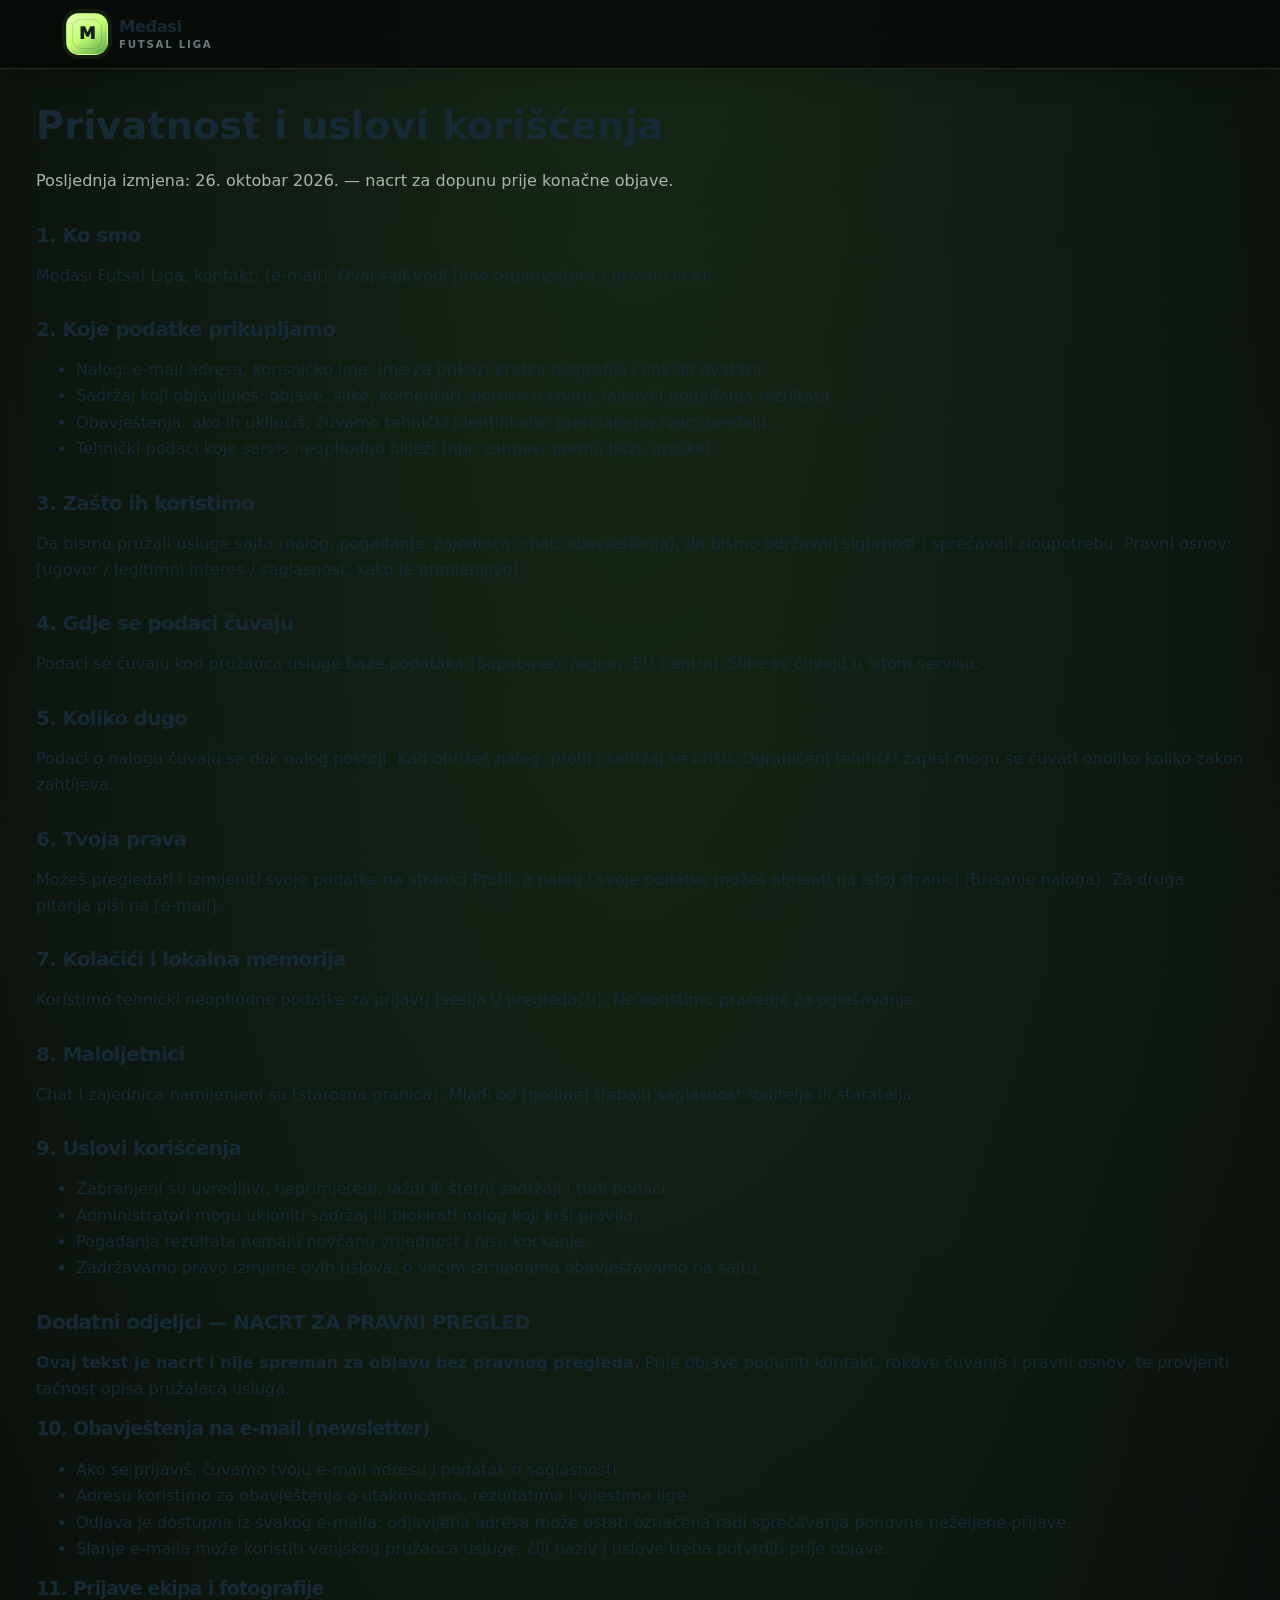
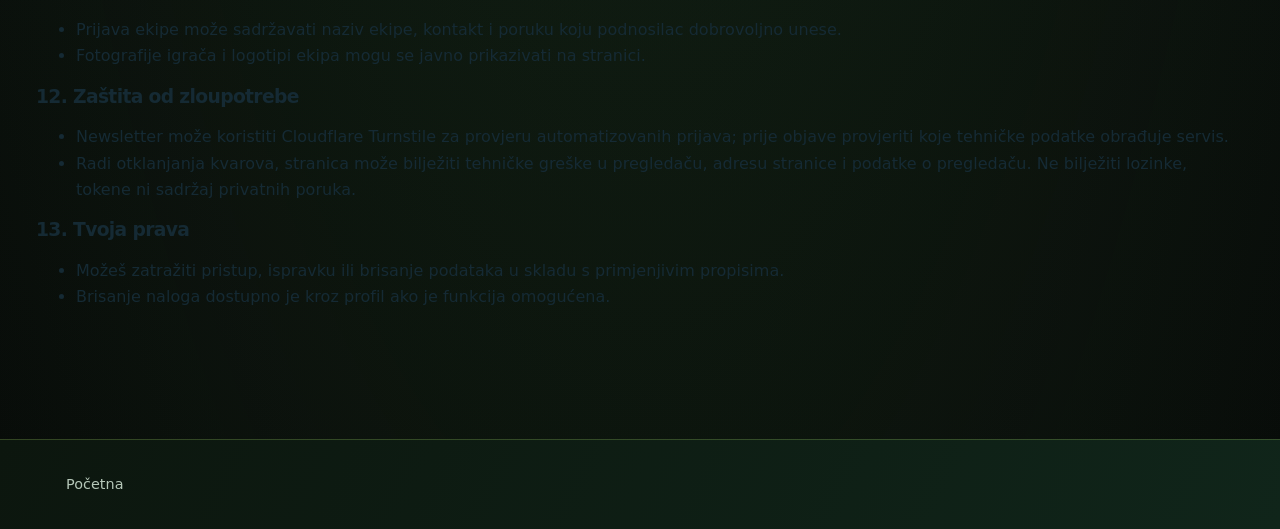
<file: privatnost.html>
<!doctype html>
<html lang="bs">
<head>
  <meta charset="utf-8">
  <meta name="viewport" content="width=device-width, initial-scale=1">
  <meta name="description" content="Pravila privatnosti i uslovi korišćenja Međasi Futsal Liga sajta.">
  <title>Privatnost i uslovi – Međasi Futsal Liga</title>
  <meta name="robots" content="index, follow">
  <link rel="stylesheet" href="css/style.css">
  <style>.legal{max-width:760px;margin:0 auto;line-height:1.65}.legal h2{margin-top:28px}</style>
</head>
<body>
  <header class="topbar"><div class="wrap bar"><a class="brand" href="index.html"><span class="brand-mark">M</span><span>Međasi<small>Futsal Liga</small></span></a></div></header>
  <main class="wrap legal">
    <h1>Privatnost i uslovi korišćenja</h1>
    <p class="muted">Posljednja izmjena: 26. oktobar 2026. — nacrt za dopunu prije konačne objave.</p>
    <h2>1. Ko smo</h2>
    <p>Međasi Futsal Liga, kontakt: [e-mail]. Ovaj sajt vodi [ime organizatora / pravno lice].</p>
    <h2>2. Koje podatke prikupljamo</h2>
    <ul>
      <li>Nalog: e-mail adresa, korisničko ime, ime za prikaz, kratka biografija i link do avatara.</li>
      <li>Sadržaj koji objavljuješ: objave, slike, komentari, poruke u chatu, lajkovi i pogađanja rezultata.</li>
      <li>Obavještenja: ako ih uključiš, čuvamo tehnički identifikator pretplate na tvom uređaju.</li>
      <li>Tehnički podaci koje servis neophodno bilježi (npr. zahtjevi prema bazi, greške).</li>
    </ul>
    <h2>3. Zašto ih koristimo</h2>
    <p>Da bismo pružali usluge sajta (nalog, pogađanje, zajednica, chat, obavještenja), da bismo održavali sigurnost i sprečavali zloupotrebu. Pravni osnov: [ugovor / legitimni interes / saglasnost, kako je primjenljivo].</p>
    <h2>4. Gdje se podaci čuvaju</h2>
    <p>Podaci se čuvaju kod pružaoca usluge baze podataka (Supabase), region: EU Central. Slike se čuvaju u istom servisu.</p>
    <h2>5. Koliko dugo</h2>
    <p>Podaci o nalogu čuvaju se dok nalog postoji. Kad obrišeš nalog, profil i sadržaj se brišu. Ograničeni tehnički zapisi mogu se čuvati onoliko koliko zakon zahtijeva.</p>
    <h2>6. Tvoja prava</h2>
    <p>Možeš pregledati i izmijeniti svoje podatke na stranici Profil, a nalog i svoje podatke možeš obrisati na istoj stranici (Brisanje naloga). Za druga pitanja piši na [e-mail].</p>
    <h2>7. Kolačići i lokalna memorija</h2>
    <p>Koristimo tehnički neophodne podatke za prijavu (sesija u pregledaču). Ne koristimo praćenje za oglašavanje.</p>
    <h2>8. Maloljetnici</h2>
    <p>Chat i zajednica namijenjeni su [starosna granica]. Mlađi od [godine] trebaju saglasnost roditelja ili staratelja.</p>
    <h2>9. Uslovi korišćenja</h2>
    <ul>
      <li>Zabranjeni su uvredljivi, neprimjereni, lažni ili štetni sadržaji i tuđi podaci.</li>
      <li>Administratori mogu ukloniti sadržaj ili blokirati nalog koji krši pravila.</li>
      <li>Pogađanja rezultata nemaju novčanu vrijednost i nisu kockanje.</li>
      <li>Zadržavamo pravo izmjene ovih uslova; o većim izmjenama obavještavamo na sajtu.</li>
    </ul>
    <!-- NACRT za pravni pregled: obavezno provjeriti i popuniti prije objave. -->
    <section aria-labelledby="privacy-draft-title">
      <h2 id="privacy-draft-title">Dodatni odjeljci — NACRT ZA PRAVNI PREGLED</h2>
      <p><strong>Ovaj tekst je nacrt i nije spreman za objavu bez pravnog pregleda.</strong> Prije objave popuniti kontakt, rokove čuvanja i pravni osnov, te provjeriti tačnost opisa pružalaca usluga.</p>
      <h3>10. Obavještenja na e-mail (newsletter)</h3>
      <ul>
        <li>Ako se prijaviš, čuvamo tvoju e-mail adresu i podatak o saglasnosti.</li>
        <li>Adresu koristimo za obavještenja o utakmicama, rezultatima i vijestima lige.</li>
        <li>Odjava je dostupna iz svakog e-maila; odjavljena adresa može ostati označena radi sprečavanja ponovne neželjene prijave.</li>
        <li>Slanje e-maila može koristiti vanjskog pružaoca usluge, čiji naziv i uslove treba potvrditi prije objave.</li>
      </ul>
      <h3>11. Prijave ekipa i fotografije</h3>
      <ul>
        <li>Prijava ekipe može sadržavati naziv ekipe, kontakt i poruku koju podnosilac dobrovoljno unese.</li>
        <li>Fotografije igrača i logotipi ekipa mogu se javno prikazivati na stranici.</li>
      </ul>
      <h3>12. Zaštita od zloupotrebe</h3>
      <ul>
        <li>Newsletter može koristiti Cloudflare Turnstile za provjeru automatizovanih prijava; prije objave provjeriti koje tehničke podatke obrađuje servis.</li>
        <li>Radi otklanjanja kvarova, stranica može bilježiti tehničke greške u pregledaču, adresu stranice i podatke o pregledaču. Ne bilježiti lozinke, tokene ni sadržaj privatnih poruka.</li>
      </ul>
      <h3>13. Tvoja prava</h3>
      <ul>
        <li>Možeš zatražiti pristup, ispravku ili brisanje podataka u skladu s primjenjivim propisima.</li>
        <li>Brisanje naloga dostupno je kroz profil ako je funkcija omogućena.</li>
      </ul>
    </section>
  </main>
  <footer class="footer"><div class="wrap"><a href="index.html">Početna</a></div></footer>
</body>
</html>
</file>
<file: css/style.css>
:root{--bg:#0b0d12;--bg-2:#11141b;--card:#161a23;--card-2:#1c212c;--line:#262c3a;--text:#eef1f7;--muted:#9aa3b5;--accent:#22c55e;--accent-2:#86efac;--live:#ff3b5c;--ok:#2fd27b;--radius:16px;--shadow:0 10px 30px rgba(0,0,0,.3);--font:system-ui,-apple-system,"Segoe UI",Roboto,Arial,sans-serif}
*{box-sizing:border-box}html{-webkit-text-size-adjust:100%}body{margin:0;background:var(--bg);color:var(--text);font:16px/1.5 var(--font);min-height:100vh;display:flex;flex-direction:column}main{flex:1;width:100%;padding:16px 16px 40px;outline:none}a{color:inherit;text-decoration:none}img,video{max-width:100%;display:block}h1,h2,h3{line-height:1.2;margin:0 0 .5em}h1{font-size:clamp(1.6rem,4vw,2.4rem)}h2{font-size:1.25rem}.wrap{width:100%;max-width:1180px;margin:0 auto;padding:0 16px}.muted{color:var(--muted)}.small{font-size:.875rem}.skip{position:absolute;left:-999px;top:8px;background:var(--accent);color:#000;padding:8px 12px;border-radius:8px;z-index:99}.skip:focus{left:8px}:focus-visible{outline:2px solid var(--accent);outline-offset:2px}[hidden]{display:none!important}
.topbar{position:sticky;top:0;z-index:50;background:rgba(11,13,18,.95);backdrop-filter:blur(12px);border-bottom:1px solid var(--line)}.bar{display:flex;align-items:center;gap:12px;min-height:60px;flex-wrap:wrap}.brand{display:flex;align-items:center;gap:10px;font-weight:800;line-height:1.05}.brand small{display:block;font-weight:500;font-size:.72rem;color:var(--muted);letter-spacing:.08em;text-transform:uppercase}.brand-mark{width:36px;height:36px;border-radius:10px;display:grid;place-items:center;background:linear-gradient(135deg,var(--accent),#15803d);color:#111;font-weight:900}.burger{display:none;margin-left:auto;background:var(--card);color:var(--text);border:1px solid var(--line);border-radius:10px;padding:6px 12px;font-size:1.1rem}.nav{display:flex;gap:4px;overflow-x:auto;scrollbar-width:none;flex:1}.nav::-webkit-scrollbar{display:none}.nav a{padding:8px 12px;border-radius:10px;color:var(--muted);white-space:nowrap;font-weight:600}.nav a:hover{color:var(--text);background:var(--card)}.nav a.active{color:#111;background:var(--accent)}.nav-user{display:flex;align-items:center;gap:8px}.avatar-link{width:36px;height:36px;border-radius:50%;display:grid;place-items:center;background:var(--card-2);border:1px solid var(--line);font-weight:800;font-size:.8rem}
@media(max-width:640px){.burger{display:block}.nav{display:none;width:100%;flex-direction:column;order:3;padding-bottom:8px;overflow:visible}.nav.open{display:flex}.nav a{padding:12px}}
.btn{display:inline-flex;align-items:center;justify-content:center;gap:6px;padding:10px 16px;border-radius:12px;border:1px solid var(--line);background:var(--card-2);color:var(--text);font:600 .95rem var(--font);cursor:pointer;text-decoration:none;min-height:44px}.btn:hover{border-color:var(--accent)}.btn:disabled{opacity:.5;cursor:not-allowed}.btn-primary{background:var(--accent);color:#111;border-color:transparent}.btn-primary:hover{background:var(--accent-2)}.btn-danger{color:#ff8095;border-color:#4a2030}.btn-ghost{background:transparent}.btn-sm{min-height:36px;padding:6px 12px;font-size:.875rem}.btn-xs{min-height:28px;padding:2px 8px;font-size:.8rem;border-radius:8px}.btn-block{width:100%}.link{background:none;border:0;color:var(--accent);cursor:pointer;padding:0;font:inherit;text-align:left}
.form{display:flex;flex-direction:column;gap:12px}.form label{display:flex;flex-direction:column;gap:6px;font-size:.875rem;color:var(--muted)}.form label.check{flex-direction:row;align-items:center;color:var(--text)}.grid-form{display:grid;grid-template-columns:repeat(auto-fit,minmax(170px,1fr));align-items:end}.grid-form .btn{align-self:end}input,select,textarea{font:inherit;color:var(--text);background:var(--bg-2);border:1px solid var(--line);border-radius:10px;padding:10px 12px;min-height:44px;width:100%}textarea{min-height:120px;resize:vertical}.form label.check input{width:auto;min-height:auto;margin-right:8px}.row-gap{display:flex;gap:8px;flex-wrap:wrap}.msg-line{min-height:1.4em;margin:0;font-size:.9rem}.msg-line.err{color:#ff8095}
.card{background:var(--card);border:1px solid var(--line);border-radius:var(--radius);padding:16px;box-shadow:var(--shadow);margin-bottom:16px}.card.error{border-color:#5a2432;color:#ff9aaa}details.card summary{cursor:pointer;list-style:none}details.card summary::-webkit-details-marker{display:none}.page-head{display:flex;align-items:end;justify-content:space-between;gap:12px;flex-wrap:wrap;margin:8px 0 16px}.page-head h1{margin:0}.block{margin:28px 0}.block-head{display:flex;justify-content:space-between;align-items:baseline;gap:12px;margin-bottom:12px}.block-head a{color:var(--accent);font-weight:600;font-size:.9rem}.back{display:inline-block;color:var(--muted);margin:4px 0 12px}.back:hover{color:var(--accent)}.empty,.loader{color:var(--muted);padding:24px;text-align:center;border:1px dashed var(--line);border-radius:var(--radius)}.loader{border:0}.footer{border-top:1px solid var(--line);color:var(--muted);padding:20px 0;font-size:.9rem;margin-top:40px}.two-col,.two-col-admin{display:grid;grid-template-columns:1fr;gap:16px;align-items:start}@media(min-width:900px){.two-col,.two-col-admin{grid-template-columns:1fr 1fr}}.narrow{max-width:560px}.tag{font-size:.7rem;background:var(--accent);color:#111;border-radius:6px;padding:1px 6px;font-weight:800}.legend{font-size:.85rem;margin-top:12px}
.hero{padding:32px 0 8px}.hero h1{font-size:clamp(2rem,7vw,3.6rem);letter-spacing:-.02em}.hero h1 span{color:var(--accent)}.eyebrow{text-transform:uppercase;letter-spacing:.14em;font-size:.75rem;color:var(--accent);font-weight:700;margin:0 0 8px}.lead{color:var(--muted);font-size:1.1rem;max-width:56ch}.hero-actions{display:flex;gap:10px;flex-wrap:wrap;margin-top:16px}
.badge{display:inline-grid;place-items:center;width:34px;height:34px;border-radius:50%;background:var(--card-2);border:2px solid var(--tc,var(--accent));overflow:hidden;flex:0 0 auto;font-weight:800;font-size:.65rem}.badge img{width:100%;height:100%;object-fit:cover}.badge-sm{width:26px;height:26px;font-size:.55rem}.badge-lg{width:52px;height:52px;font-size:.85rem}.badge-xl{width:80px;height:80px;font-size:1.1rem;border-width:3px}.pill{display:inline-flex;align-items:center;gap:6px;font-size:.75rem;font-weight:700;padding:3px 10px;border-radius:999px;background:var(--card-2);color:var(--muted);text-transform:uppercase;letter-spacing:.05em}.pill-live,.pill-paused{background:rgba(255,59,92,.18);color:#ff8095}.pill-finished{background:rgba(47,210,123,.15);color:#7ff0b4}.dot{width:7px;height:7px;border-radius:50%;background:var(--live);animation:blink 1.2s infinite}@keyframes blink{50%{opacity:.2}}
.grid-matches{display:grid;grid-template-columns:1fr;gap:12px}@media(min-width:700px){.grid-matches{grid-template-columns:repeat(2,1fr)}}@media(min-width:1040px){.grid-matches{grid-template-columns:repeat(3,1fr)}}.match-card{display:block;background:var(--card);border:1px solid var(--line);border-radius:var(--radius);padding:14px;transition:transform .15s,border-color .15s}.match-card:hover{transform:translateY(-2px);border-color:var(--accent)}.match-card.is-live{border-color:rgba(255,59,92,.6)}.mc-top{display:flex;justify-content:space-between;align-items:center;font-size:.85rem;margin-bottom:10px}.mc-teams{display:grid;grid-template-columns:1fr auto 1fr;align-items:center;gap:8px}.side{display:flex;align-items:center;gap:8px;min-width:0}.side.right{justify-content:flex-end;text-align:right}.tname{font-weight:700;overflow:hidden;text-overflow:ellipsis;white-space:nowrap}.score{font-size:1.5rem;font-weight:900;display:flex;align-items:center;gap:6px;font-variant-numeric:tabular-nums}.score .colon,.score .vs{color:var(--muted)}.mc-foot{margin-top:10px;font-size:.85rem;color:var(--muted);display:flex;align-items:center;justify-content:space-between;gap:8px;flex-wrap:wrap}.clock{font-variant-numeric:tabular-nums;font-weight:800;color:var(--live);font-size:1rem}.clock.muted{color:var(--muted)}.period{font-size:.8rem}
.filters{display:flex;gap:6px;flex-wrap:wrap}.chip{border:1px solid var(--line);background:var(--card);color:var(--muted);padding:6px 12px;border-radius:999px;cursor:pointer;font:600 .85rem var(--font)}.chip.on{background:var(--accent);color:#111;border-color:transparent}.round{margin-bottom:24px}.round h2{color:var(--muted);font-size:.95rem;text-transform:uppercase;letter-spacing:.08em}.subnav{display:flex;gap:6px;flex-wrap:wrap;margin-bottom:16px}.subnav a{padding:8px 14px;border-radius:10px;background:var(--card);border:1px solid var(--line);color:var(--muted);font-weight:600;font-size:.9rem}.subnav a.on{background:var(--accent);color:#111;border-color:transparent}
.table-wrap{overflow-x:auto;-webkit-overflow-scrolling:touch}table{width:100%;border-collapse:collapse;font-variant-numeric:tabular-nums}th,td{padding:10px 8px;text-align:center;border-bottom:1px solid var(--line);white-space:nowrap}th{color:var(--muted);font-size:.8rem;text-transform:uppercase;letter-spacing:.05em;font-weight:700}th.left,td.left{text-align:left}.standings td.pos{font-weight:800;color:var(--muted);width:40px}.standings .team-cell a{display:flex;align-items:center;gap:10px;font-weight:700}.standings .pts{font-weight:900;color:var(--accent);font-size:1.05rem}.standings tbody tr:hover{background:var(--card-2)}.standings tbody tr:first-child td.pos{color:var(--accent)}
.news-grid{display:grid;grid-template-columns:1fr;gap:14px}@media(min-width:700px){.news-grid{grid-template-columns:repeat(2,1fr)}}@media(min-width:1040px){.news-grid{grid-template-columns:repeat(3,1fr)}}.news-card{background:var(--card);border:1px solid var(--line);border-radius:var(--radius);overflow:hidden;display:flex;flex-direction:column;transition:border-color .15s}.news-card:hover{border-color:var(--accent)}.news-card img,.news-noimg{width:100%;aspect-ratio:16/9;object-fit:cover;background:linear-gradient(135deg,var(--card-2),var(--bg-2))}.nc-body{padding:14px}.nc-body h3{font-size:1.1rem;margin:6px 0}.nc-body p{color:var(--muted);margin:0;font-size:.95rem}.article{max-width:720px;margin:0 auto}.article .cover{border-radius:var(--radius);aspect-ratio:16/9;object-fit:cover;margin-bottom:16px;width:100%}.article .body p{font-size:1.05rem;line-height:1.7}
.gallery{display:grid;grid-template-columns:repeat(2,1fr);gap:10px}@media(min-width:800px){.gallery{grid-template-columns:repeat(4,1fr)}}.gallery figure{margin:0;position:relative;border-radius:12px;overflow:hidden;background:var(--card);border:1px solid var(--line)}.gallery img,.gallery video{width:100%;aspect-ratio:1;object-fit:cover}.gallery figcaption{padding:6px 8px;font-size:.85rem;color:var(--muted);display:flex;align-items:center;gap:6px}.admin-gallery figure{padding-bottom:8px}.admin-gallery .btn{margin:6px 8px 0}.team-grid{display:grid;grid-template-columns:repeat(2,1fr);gap:12px}@media(min-width:800px){.team-grid{grid-template-columns:repeat(4,1fr)}}.team-tile{background:var(--card);border:1px solid var(--line);border-top:4px solid var(--tc);border-radius:var(--radius);padding:18px;display:flex;flex-direction:column;align-items:flex-start;gap:12px}.team-tile:hover{border-color:var(--tc)}.team-hero{display:flex;align-items:center;gap:18px;background:var(--card);border:1px solid var(--line);border-left:6px solid var(--tc);border-radius:var(--radius);padding:18px;margin-bottom:8px}.team-hero h1{margin:0}.roster{list-style:none;padding:0;margin:0}.roster li,.roster-admin li{display:flex;align-items:center;gap:12px;padding:8px 0;border-bottom:1px solid var(--line)}.roster-admin{list-style:none;padding:0;margin:12px 0}.roster-admin li{justify-content:space-between}.roster-table td:first-child{font-weight:800;color:var(--accent);width:60px}.no{display:inline-grid;place-items:center;width:28px;height:28px;border-radius:8px;background:var(--card-2);font-weight:800;font-size:.85rem}
.match-hero{background:radial-gradient(120% 120% at 50% 0%,rgba(34,197,94,.12),transparent 60%),var(--card);border:1px solid var(--line);border-radius:20px;padding:22px 16px;text-align:center}.match-hero.is-live{border-color:rgba(255,59,92,.5)}.mh-meta{display:flex;justify-content:center;gap:10px;align-items:center;flex-wrap:wrap;margin-bottom:12px}.mh-score{display:grid;grid-template-columns:1fr auto 1fr;align-items:center;gap:8px}.mh-team{display:flex;flex-direction:column;align-items:center;gap:8px;font-weight:800}.score.big{font-size:clamp(2.2rem,8vw,3.6rem)}.mh-foot{margin-top:12px;color:var(--muted);display:flex;justify-content:center;gap:10px;flex-wrap:wrap}.timeline{list-style:none;padding:0;margin:0;border-left:2px solid var(--line);margin-left:8px}.ev{position:relative;padding:8px 0 8px 18px}.ev:before{content:'';position:absolute;left:-6px;top:14px;width:10px;height:10px;border-radius:50%;background:var(--accent)}.ev-yellow:before{background:#ffd23f}.ev-red:before{background:var(--live)}.ev .min{display:inline-block;min-width:40px;font-weight:800;color:var(--accent)}
.chat{display:flex;flex-direction:column;height:min(70vh,640px);padding:0;overflow:hidden}.chat-list{flex:1;overflow-y:auto;padding:14px;display:flex;flex-direction:column;gap:10px}.msg{max-width:85%;background:var(--card-2);border:1px solid var(--line);border-radius:14px;padding:8px 12px;align-self:flex-start}.msg.mine{align-self:flex-end;border-color:rgba(34,197,94,.5);background:rgba(34,197,94,.12)}.msg-head{display:flex;gap:10px;align-items:baseline;font-size:.8rem;color:var(--muted)}.msg-head strong{color:var(--accent)}.msg p{margin:2px 0 0;word-wrap:break-word;overflow-wrap:anywhere}.chat-form{display:flex;gap:8px;padding:10px;border-top:1px solid var(--line);background:var(--bg-2)}.chat-form input{flex:1}.chat-login{padding:14px;margin:0;border-top:1px solid var(--line);color:var(--muted)}
.auth-card{max-width:440px;margin:16px auto}.tabs{display:flex;gap:6px;margin-bottom:16px;background:var(--bg-2);padding:4px;border-radius:12px}.tab{flex:1;border:0;background:transparent;color:var(--muted);padding:10px;border-radius:9px;font:600 .95rem var(--font);cursor:pointer;min-height:40px}.tab.on{background:var(--accent);color:#111}
.ma{display:flex;flex-direction:column;gap:10px}.ma-head{display:flex;flex-direction:column;gap:4px}.ma-head .score{font-size:1rem}.ma-clock{display:flex;align-items:center;gap:12px}.ma-actions{display:flex;gap:6px;flex-wrap:wrap}.ev-box summary{cursor:pointer;color:var(--accent);font-weight:600}.ev-list{list-style:none;padding:0;margin:10px 0 0}.ev-list li{display:flex;justify-content:space-between;align-items:center;gap:8px;padding:6px 0;border-bottom:1px solid var(--line);font-size:.92rem}.plain{list-style:none;padding:0;margin:0}.plain li{display:flex;align-items:center;justify-content:space-between;gap:8px;padding:10px 0;border-bottom:1px solid var(--line);flex-wrap:wrap}.team-admin>summary{display:flex;align-items:center;gap:10px;flex-wrap:wrap}.team-admin>summary .btn{margin-left:auto}.team-admin .new-player{margin-top:12px}
.toasts{position:fixed;right:16px;bottom:16px;display:flex;flex-direction:column;gap:8px;z-index:100;max-width:min(360px,calc(100vw - 32px))}.toast{background:var(--card-2);border:1px solid var(--accent);border-radius:12px;padding:12px 16px;box-shadow:var(--shadow);transition:opacity .4s,transform .4s}.toast-err{border-color:var(--live)}.toast.out{opacity:0;transform:translateY(8px)}.match-actions{display:flex;gap:8px;flex-wrap:wrap;margin:4px 0 20px}.stat-row{display:grid;grid-template-columns:repeat(3,1fr);gap:12px;margin-bottom:8px}.stat{background:var(--card);border:1px solid var(--line);border-radius:var(--radius);padding:14px;text-align:center}.stat span{display:block;color:var(--muted);font-size:.8rem;text-transform:uppercase;letter-spacing:.06em}.stat strong{font-size:1.6rem;color:var(--accent)}
.pick-grid{display:grid;gap:14px;grid-template-columns:repeat(auto-fill,minmax(280px,1fr))}.pick-card{display:grid;gap:12px}.pick-teams{display:grid;grid-template-columns:1fr auto 1fr;align-items:center;gap:8px}.pick-teams .side{display:flex;align-items:center;gap:8px;min-width:0}.pick-teams .side.right{justify-content:flex-end}.pick-teams .tname{font-weight:700;overflow:hidden;text-overflow:ellipsis;white-space:nowrap}.pick-form{display:flex;align-items:center;gap:8px;justify-content:center;flex-wrap:wrap}.pick-form input{width:64px;text-align:center;font-size:1.2rem;font-weight:800;padding:8px;border-radius:10px;background:var(--card-2);color:var(--text);border:1px solid var(--line)}.crowd{display:flex;height:8px;border-radius:99px;overflow:hidden;background:var(--card-2)}.crowd span{display:block;font-size:0}.crowd .c-h{background:var(--accent)}.crowd .c-d{background:#6b7487}.crowd .c-a{background:var(--live)}tr.is-me td{background:rgba(34,197,94,.12)}
.composer{display:grid;gap:10px;margin-bottom:16px}.composer textarea{width:100%;resize:vertical;padding:12px;border-radius:12px;background:var(--card-2);color:var(--text);border:1px solid var(--line);font:inherit}.composer-row{display:flex;align-items:center;gap:10px;flex-wrap:wrap}.composer-row .btn-primary{margin-left:auto}.file-btn{cursor:pointer}.post{display:grid;gap:10px;margin-bottom:14px}.post-head{display:flex;align-items:center;gap:10px}.post-head>div{flex:1;min-width:0}.post-head .post-del{margin-left:auto}.avatar-link.sm{width:32px;height:32px;font-size:.72rem;flex:none}.post-body{margin:0;white-space:pre-wrap;word-break:break-word}.post-img{border-radius:12px;max-height:520px;width:100%;object-fit:cover}.post-actions{display:flex;gap:6px}.like-btn.on{color:var(--live);border-color:var(--live)}.comments{display:grid;gap:8px;padding-top:8px;border-top:1px solid var(--line)}.comment p{margin:2px 0 0}.comment-form{display:flex;gap:8px}.comment-form input{flex:1;padding:8px 10px;border-radius:10px;background:var(--card-2);color:var(--text);border:1px solid var(--line)}.more-row{display:flex;justify-content:center;margin:12px 0 24px}.push-box{display:grid;gap:10px;margin-top:16px}.push-box h2{margin:0}.g-del{margin-left:auto}
@media(max-width:560px){.stat-row{grid-template-columns:repeat(3,1fr);gap:8px}.stat strong{font-size:1.2rem}.pick-grid{grid-template-columns:1fr}.standings th,.standings td{padding:8px 6px;font-size:.9rem}}


/* ===== v4: animacije i korisni UI elementi ===== */
@keyframes rise { from { opacity: 0; transform: translateY(12px); } to { opacity: 1; transform: none; } }
@keyframes live-pulse { 0%,100% { box-shadow: 0 0 0 0 color-mix(in srgb, var(--live) 60%, transparent); } 50% { box-shadow: 0 0 0 8px transparent; } }
@keyframes shimmer { from { background-position: -200% 0; } to { background-position: 200% 0; } }
@keyframes glow { 0%,100% { opacity: .35; } 50% { opacity: .65; } }
#app > * { animation: rise .45s ease both; }
#app > *:nth-child(2) { animation-delay: .05s; }
#app > *:nth-child(3) { animation-delay: .1s; }
#app > *:nth-child(n+4) { animation-delay: .15s; }
.card, .match-card, .news-card, .team-tile, .pick-card, .post { transition: transform .2s ease, box-shadow .2s ease, border-color .2s ease; }
.match-card:hover, .news-card:hover, .team-tile:hover, .pick-card:hover { transform: translateY(-3px); box-shadow: var(--shadow); border-color: var(--accent); }
.btn { transition: transform .15s ease, background .2s ease, border-color .2s ease, filter .2s ease; }
.btn:active { transform: scale(.97); }
.btn-primary:hover { filter: brightness(1.08); }
.dot { animation: live-pulse 1.6s infinite; border-radius: 50%; }
.loader { background: linear-gradient(90deg, var(--card) 25%, var(--card-2) 50%, var(--card) 75%); background-size: 200% 100%; animation: shimmer 1.4s linear infinite; }
.hero { position: relative; overflow: hidden; }
.hero::after { content: ''; position: absolute; top: -30%; right: -15%; width: 480px; height: 480px; pointer-events: none; background: radial-gradient(circle, color-mix(in srgb, var(--accent) 35%, transparent), transparent 70%); animation: glow 6s ease-in-out infinite; }
.center { text-align: center; }
@media (prefers-reduced-motion: reduce) { *, *::before, *::after { animation-duration: .01ms !important; animation-iteration-count: 1 !important; transition-duration: .01ms !important; } }

/* ===== v4: sigurnosne radnje, forme, forma ekipe i footer ===== */
.btn-danger { background: var(--live); border-color: var(--live); color: #fff; }
.danger-box { display: grid; gap: 10px; margin-top: 16px; border-color: color-mix(in srgb, var(--live) 40%, var(--line)); }
.danger-box h2 { margin: 0; }
.link-btn { background: none; border: 0; color: var(--accent); font: inherit; cursor: pointer; padding: 6px; }
.form-row { display: flex; gap: 6px; flex-wrap: wrap; }
.form-dot { width: 36px; height: 36px; border-radius: 50%; display: grid; place-items: center; font-weight: 800; }
.form-ok { background: var(--ok); color: #06210f; }
.form-draw { background: #6b7487; color: #fff; }
.form-lost { background: var(--live); color: #fff; }
.footer-links { display: flex; gap: 14px; justify-content: center; flex-wrap: wrap; margin-top: 6px; font-size: .9rem; }
.footer-links a { color: var(--muted); text-decoration: underline; }


/* ===== v5: pretraga, MVP, chat utakmice, upozorenja i prijave ===== */
.search-box input { width: 100%; padding: 14px 16px; font-size: 1.05rem; border-radius: 14px;
  background: var(--card); color: var(--text); border: 1px solid var(--line); }
.search-box input:focus { border-color: var(--accent); outline: 2px solid color-mix(in srgb, var(--accent) 25%, transparent); }
.mvp-form { display: flex; gap: 8px; flex-wrap: wrap; align-items: center; margin-bottom: 12px; }
.mvp-form select { flex: 1; min-width: 200px; padding: 10px; border-radius: 10px; background: var(--card-2); color: var(--text); border: 1px solid var(--line); }
.mvp-list li { margin: 4px 0; }
.match-chat { max-height: 360px; overflow-y: auto; padding: 12px; margin-bottom: 10px; }
.match-chat .comment { border-bottom: 1px solid var(--line); padding: 8px 0; }
.warn-box { border-color: var(--accent); margin-top: 16px; }
.warn-box h2 { margin: 0 0 8px; }
.report blockquote { margin: 8px 0; padding: 8px 12px; border-left: 3px solid var(--accent); background: var(--card-2); border-radius: 8px; }
.report .row-gap { display: flex; gap: 8px; flex-wrap: wrap; }
.link-btn.small { font-size: .8rem; padding: 2px 4px; }


/* ===== Stadium Edition: scoped home-page presentation ===== */
.home-dashboard {
  --home-ink: #f5f8f6;
  --home-soft: #a9b8b0;
  position: relative;
  isolation: isolate;
}
.home-dashboard .home-hero {
  display: grid;
  grid-template-columns: minmax(0, 1.05fr) minmax(280px, .95fr);
  align-items: center;
  gap: clamp(20px, 4vw, 56px);
  min-height: 410px;
  margin: 8px 0 22px;
  padding: clamp(24px, 4.5vw, 54px);
  border: 1px solid rgba(112, 228, 157, .18);
  border-radius: 28px;
  background:
    radial-gradient(ellipse at 82% 12%, rgba(34,197,94,.16), transparent 35%),
    radial-gradient(ellipse at 0% 100%, rgba(21,128,61,.14), transparent 42%),
    linear-gradient(125deg, #111820 0%, #0e1515 55%, #101a17 100%);
  box-shadow: 0 24px 65px rgba(0,0,0,.24), inset 0 1px rgba(255,255,255,.035);
}
.home-dashboard .home-hero::before {
  content: "";
  position: absolute;
  inset: 0;
  pointer-events: none;
  border-radius: inherit;
  opacity: .22;
  background-image: linear-gradient(rgba(255,255,255,.035) 1px, transparent 1px), linear-gradient(90deg, rgba(255,255,255,.035) 1px, transparent 1px);
  background-size: 36px 36px;
  mask-image: linear-gradient(100deg, black, transparent 82%);
}
.home-dashboard .home-hero::after {
  top: -42%;
  right: -7%;
  width: min(52vw, 560px);
  height: min(52vw, 560px);
  background: radial-gradient(circle, rgba(34,197,94,.13), transparent 68%);
}
.home-hero-copy, .home-visual { position: relative; z-index: 1; min-width: 0; }
.home-kicker { display: flex; align-items: center; gap: 9px; flex-wrap: wrap; margin-bottom: 18px; color: #8ef2b0; font-size: .72rem; font-weight: 850; letter-spacing: .17em; }
.home-kicker-mark { width: 8px; height: 8px; border-radius: 2px; background: var(--accent); box-shadow: 0 0 18px rgba(34,197,94,.8); transform: rotate(45deg); }
.home-season-tag { border: 1px solid rgba(134,239,172,.2); border-radius: 999px; padding: 4px 9px; color: #bfd3c5; background: rgba(255,255,255,.035); letter-spacing: .035em; }
.home-dashboard .home-hero h1 { max-width: 660px; margin: 0; font-size: clamp(2.6rem, 5.5vw, 5rem); line-height: .98; letter-spacing: -.065em; font-weight: 900; text-wrap: balance; }
.home-dashboard .home-hero h1 span { display: block; margin-top: 8px; color: #68e690; text-shadow: 0 0 34px rgba(34,197,94,.12); }
.home-dashboard .home-hero .lead { max-width: 43ch; margin: 20px 0 0; color: #b3c0b8; font-size: clamp(1rem, 1.3vw, 1.15rem); line-height: 1.7; }
.home-hero-actions { margin-top: 26px; gap: 10px; }
.home-hero-actions .btn { min-height: 48px; padding-inline: 19px; border-radius: 12px; }
.home-primary-action { box-shadow: 0 8px 28px rgba(34,197,94,.2); }
.home-primary-action span { font-size: 1.1em; transition: transform .2s ease; }
.home-primary-action:hover span { transform: translate(2px,-2px); }
.home-secondary-action { background: rgba(255,255,255,.035); border-color: rgba(255,255,255,.14); }
.home-hero-foot { display: flex; align-items: center; gap: 12px; flex-wrap: wrap; margin-top: 30px; color: #95a79a; font-size: .8rem; }
.home-live-note { display: inline-flex; align-items: center; gap: 8px; }
.home-live-beacon { width: 7px; height: 7px; flex: none; border-radius: 50%; background: var(--accent); box-shadow: 0 0 0 4px rgba(34,197,94,.12); }
.home-foot-divider { width: 1px; height: 14px; background: rgba(255,255,255,.16); }
.home-foot-caption { color: #72857a; }
.home-visual { display: grid; place-items: center; min-height: 300px; perspective: 850px; }
.home-visual-grid { position: absolute; inset: 7% -3%; background: radial-gradient(ellipse at center, rgba(34,197,94,.13), transparent 66%); filter: blur(8px); }
.home-pitch { position: relative; width: min(100%, 410px); aspect-ratio: 1.18 / 1; border: 1px solid rgba(125,238,161,.56); border-radius: 16px; overflow: hidden; transform: rotateY(-13deg) rotateX(5deg); background: linear-gradient(135deg, rgba(27,113,63,.16), rgba(11,23,20,.52)); box-shadow: 0 20px 45px rgba(0,0,0,.28), 0 0 45px rgba(34,197,94,.09); }
.home-pitch::before { content: ""; position: absolute; inset: 0; opacity: .28; background: repeating-linear-gradient(0deg, rgba(95,226,139,.08) 0 1px, transparent 1px 27px); }
.home-pitch-half { position: absolute; top: 0; bottom: 0; left: 50%; width: 1px; background: rgba(151,255,183,.62); }
.home-center-circle { position: absolute; top: 50%; left: 50%; width: 28%; aspect-ratio: 1; border: 1px solid rgba(151,255,183,.62); border-radius: 50%; transform: translate(-50%,-50%); }
.home-pitch-spot { position: absolute; top: 50%; left: 50%; width: 5px; height: 5px; border-radius: 50%; background: #9effb9; box-shadow: 0 0 14px #5eeb91; transform: translate(-50%,-50%); }
.home-goal { position: absolute; top: 34%; width: 8%; height: 32%; border: 1px solid rgba(151,255,183,.66); background: rgba(34,197,94,.08); }
.home-goal-left { left: 0; border-left: 0; }
.home-goal-right { right: 0; border-right: 0; }
.home-visual-orb { position: absolute; top: 17%; left: 15%; display: grid; place-items: center; width: 72px; aspect-ratio: 1; border: 1px solid rgba(134,239,172,.35); border-radius: 22px; background: linear-gradient(145deg, rgba(44,197,94,.9), rgba(12,80,43,.92)); color: #06130a; font-size: 1.35rem; font-weight: 950; letter-spacing: -.1em; box-shadow: 0 15px 38px rgba(0,0,0,.35), 0 0 38px rgba(34,197,94,.18); transform: rotate(-9deg); }
.home-floating-card { position: absolute; display: flex; align-items: center; gap: 10px; padding: 12px 14px; border: 1px solid rgba(210,255,224,.14); border-radius: 14px; background: rgba(16,25,21,.91); box-shadow: 0 15px 38px rgba(0,0,0,.28); backdrop-filter: blur(12px); }
.home-floating-card > span:last-child { display: grid; gap: 2px; }
.home-floating-card strong { color: #f0fbf3; font-size: .8rem; line-height: 1.3; }
.home-floating-card small { color: #91a99a; font-size: .7rem; }
.home-float-top { top: 13%; right: 0; animation: home-float 5s ease-in-out infinite; }
.home-float-bottom { right: 2%; bottom: 11%; animation: home-float 5s ease-in-out 1.3s infinite; }
.home-float-symbol { display: grid; place-items: center; width: 31px; height: 31px; border-radius: 10px; background: rgba(34,197,94,.13); color: #78efa0; }
.home-float-live { color: #8ef2b0; border: 1px solid rgba(94,234,132,.27); border-radius: 7px; padding: 5px 6px; font-size: .65rem; font-weight: 900; letter-spacing: .08em; }
@keyframes home-float { 0%,100% { transform: translateY(0); } 50% { transform: translateY(-5px); } }
.home-metrics { display: grid; grid-template-columns: repeat(3,minmax(0,1fr)); gap: 12px; margin: 0 0 34px; }
.home-metric { min-width: 0; display: flex; align-items: center; gap: 13px; padding: 16px 18px; border: 1px solid var(--line); border-radius: 16px; background: linear-gradient(125deg, rgba(255,255,255,.035), rgba(255,255,255,.012)), var(--card); transition: transform .2s ease, border-color .2s ease, background .2s ease; }
.home-metric:hover { transform: translateY(-3px); border-color: rgba(34,197,94,.48); background-color: var(--card-2); }
.home-metric-icon { display: grid; place-items: center; width: 42px; height: 42px; flex: none; border-radius: 12px; color: #8cf0aa; background: rgba(34,197,94,.1); font-size: 1.25rem; }
.home-metric-copy { min-width: 0; display: grid; gap: 1px; }
.home-metric-copy small { color: var(--muted); font-size: .78rem; }
.home-metric-copy strong { font-size: 1.5rem; line-height: 1.1; letter-spacing: -.04em; font-variant-numeric: tabular-nums; }
.home-metric-arrow { margin-left: auto; color: #739180; font-size: 1.15rem; transition: transform .2s ease, color .2s ease; }
.home-metric:hover .home-metric-arrow { color: var(--accent-2); transform: translate(2px,-2px); }
.home-dashboard .home-block { margin: 34px 0; }
.home-dashboard .home-block .block-head { align-items: center; margin-bottom: 16px; }
.home-dashboard .home-block .block-head h2 { margin: 0; font-size: clamp(1.25rem,2vw,1.55rem); letter-spacing: -.03em; }
.home-dashboard .home-block .block-head > a { display: inline-flex; align-items: center; gap: 7px; }
.home-dashboard .home-block .block-head > a span { transition: transform .2s ease; }
.home-dashboard .home-block .block-head > a:hover span { transform: translate(2px,-2px); }
.home-dashboard .home-block .match-card { border-radius: 17px; background: linear-gradient(145deg, rgba(255,255,255,.025), transparent 65%), var(--card); }
.home-dashboard .home-block .match-card:hover { box-shadow: 0 16px 32px rgba(0,0,0,.22), 0 0 0 1px rgba(34,197,94,.08); }
.home-dashboard .home-table-shell { padding: 5px 12px; border: 1px solid var(--line); border-radius: 17px; overflow: hidden; background: linear-gradient(145deg, rgba(34,197,94,.035), transparent 50%), var(--card); }
.home-dashboard .home-table-shell .table-wrap { border-radius: 10px; }
.home-dashboard .home-standings-block { margin-top: 38px; }
.home-dashboard .home-news-block .news-grid { grid-template-columns: minmax(0,1.3fr) minmax(0,1fr) minmax(0,1fr); align-items: stretch; }
.home-dashboard .home-news-card { height: 100%; border-radius: 17px; background: var(--card); }
.home-dashboard .home-news-card img { transition: transform .45s cubic-bezier(.2,.65,.25,1), filter .3s ease; }
.home-dashboard .home-news-card:hover img { transform: scale(1.035); filter: saturate(1.08); }
.home-dashboard .home-news-featured .nc-body h3 { font-size: 1.25rem; }
.home-news-read { display: inline-flex; align-items: center; gap: 7px; margin-top: 14px; color: var(--accent-2); font-size: .83rem; font-weight: 750; }
.home-news-read span { transition: transform .2s ease; }
.home-news-card:hover .home-news-read span { transform: translate(2px,-2px); }
.home-dashboard .home-news-card .nc-body { padding: 17px; }
.home-dashboard .home-news-card .nc-body p { margin-top: 8px; display: -webkit-box; -webkit-line-clamp: 3; -webkit-box-orient: vertical; overflow: hidden; }
.home-dashboard .home-news-card .news-noimg { display: grid; place-items: center; color: #92e9ad; font-size: .85rem; letter-spacing: .15em; font-weight: 800; }
.home-dashboard .home-news-card .news-noimg span { text-align: center; padding: 20px; }
.home-dashboard .home-news-card .news-noimg b { display: block; margin-top: 5px; color: #f1fff4; font-size: 1.15rem; }
@media (min-width: 1040px) {
  .home-dashboard { max-width: 1200px; }
}
@media (max-width: 900px) {
  .home-dashboard .home-hero { grid-template-columns: minmax(0,1fr) minmax(220px,.75fr); gap: 20px; padding: 28px; }
  .home-visual { min-height: 270px; }
  .home-float-top { right: -2%; }
  .home-dashboard .home-news-block .news-grid { grid-template-columns: repeat(2,minmax(0,1fr)); }
  .home-dashboard .home-news-featured { grid-column: 1 / -1; display: grid; grid-template-columns: minmax(0,1.1fr) minmax(0,1fr); }
  .home-dashboard .home-news-featured > img, .home-dashboard .home-news-featured > .news-noimg { height: 100%; min-height: 200px; aspect-ratio: auto; }
}
@media (max-width: 640px) {
  .home-dashboard .home-hero { grid-template-columns: minmax(0,1fr); gap: 8px; padding: 26px 20px 20px; border-radius: 22px; min-height: 0; }
  .home-dashboard .home-hero h1 { font-size: clamp(2.45rem,12vw,3.6rem); }
  .home-dashboard .home-hero .lead { margin-top: 15px; font-size: 1rem; }
  .home-kicker { font-size: .65rem; letter-spacing: .11em; margin-bottom: 15px; }
  .home-hero-actions { margin-top: 20px; }
  .home-hero-actions .btn { flex: 1 1 auto; padding-inline: 12px; font-size: .88rem; }
  .home-hero-foot { margin-top: 22px; gap: 9px; font-size: .73rem; }
  .home-foot-caption { display: none; }
  .home-foot-divider { display: none; }
  .home-visual { min-height: 245px; margin-top: 8px; }
  .home-pitch { width: 82%; transform: rotateY(-8deg) rotateX(3deg); }
  .home-visual-orb { width: 56px; top: 12%; left: 4%; border-radius: 17px; }
  .home-floating-card { padding: 10px 11px; }
  .home-floating-card strong { font-size: .72rem; }
  .home-floating-card small { font-size: .65rem; }
  .home-float-top { top: 1%; right: -2px; }
  .home-float-bottom { bottom: 1%; right: 0; }
  .home-metrics { grid-template-columns: 1fr; gap: 9px; margin-bottom: 28px; }
  .home-metric { padding: 12px 14px; }
  .home-metric-icon { width: 38px; height: 38px; }
  .home-metric-copy strong { font-size: 1.3rem; }
  .home-dashboard .home-block { margin: 28px 0; }
  .home-dashboard .home-block .block-head h2 { font-size: 1.22rem; }
  .home-dashboard .home-news-block .news-grid { grid-template-columns: minmax(0,1fr); }
  .home-dashboard .home-news-featured { grid-column: auto; display: flex; }
  .home-dashboard .home-news-featured > img, .home-dashboard .home-news-featured > .news-noimg { height: auto; min-height: 0; aspect-ratio: 16/9; }
}
@media (prefers-reduced-motion: reduce) {
  .home-float-top, .home-float-bottom { animation: none; }
  .home-metric, .home-primary-action span, .home-metric-arrow, .home-news-card img { transition: none; }
}


/* ===== Global UI polish: consistent league-wide visual system ===== */
:root {
  --line-soft: rgba(159, 180, 166, .13);
  --surface-glass: rgba(18, 24, 26, .88);
}
body {
  background:
    radial-gradient(ellipse at 12% -10%, rgba(34,197,94,.055), transparent 38rem),
    radial-gradient(ellipse at 100% 42%, rgba(34,197,94,.025), transparent 34rem),
    var(--bg);
}
.topbar {
  background: rgba(9, 13, 15, .91);
  border-bottom-color: rgba(155, 190, 164, .16);
  box-shadow: 0 8px 30px rgba(0,0,0,.12);
}
.bar { gap: 10px; }
.brand { gap: 11px; letter-spacing: -.025em; }
.brand-mark {
  border: 1px solid rgba(192,255,208,.3);
  border-radius: 12px;
  background: linear-gradient(145deg, #45e780, #168444 76%);
  box-shadow: 0 5px 18px rgba(34,197,94,.15), inset 0 1px rgba(255,255,255,.3);
}
.brand small { letter-spacing: .12em; font-size: .66rem; margin-top: 3px; }
.nav a {
  position: relative;
  padding: 8px 10px;
  border: 1px solid transparent;
  border-radius: 10px;
  font-size: .88rem;
  transition: background .18s ease, color .18s ease, border-color .18s ease;
}
.nav a:hover {
  color: var(--text);
  background: rgba(255,255,255,.045);
  border-color: rgba(255,255,255,.045);
}
.nav a.active {
  color: #baf8ca;
  border-color: rgba(34,197,94,.17);
  background: rgba(34,197,94,.11);
}
.nav-user { gap: 10px; }
.nav-user .btn {
  border-radius: 999px;
  padding-inline: 14px;
}
.avatar-link {
  border-color: rgba(134,239,172,.22);
  background: linear-gradient(145deg, rgba(34,197,94,.16), var(--card-2));
  color: #baf8ca;
  transition: border-color .2s ease, transform .2s ease;
}
.avatar-link:hover { border-color: var(--accent); transform: translateY(-1px); }
@media (min-width: 861px) and (max-width: 1120px) {
  .bar { gap: 7px; }
  .brand { gap: 8px; }
  .nav { gap: 0; }
  .nav a { padding: 7px 7px; font-size: .81rem; }
}
@media (max-width: 860px) {
  .bar { column-gap: 10px; }
  .nav.open {
    gap: 5px;
    margin: 2px 0 12px;
    padding: 10px;
    border: 1px solid var(--line);
    border-radius: 16px;
    background: rgba(17,22,25,.98);
    box-shadow: 0 18px 38px rgba(0,0,0,.28);
  }
  .nav.open a {
    border: 1px solid transparent;
    padding: 11px 12px;
  }
  .nav.open a.active { border-color: rgba(34,197,94,.16); }
  .nav-user { margin-left: 0; }
}

/* Desktop/tablet: reset any mobile dropdown state when returning to web layout. */
@media (min-width: 641px) {
  .burger { display: none; }
  .nav { display: flex; flex-direction: row; width: auto; order: initial; padding-bottom: 0; overflow-x: auto; }
  .nav.open { gap: 4px; margin: 0; padding: 0; border: 0; border-radius: 0; background: transparent; box-shadow: none; }
  .nav.open a { border: 1px solid transparent; padding: 8px 10px; }
}
.btn {
  border-color: rgba(151,171,157,.19);
  box-shadow: 0 2px 8px rgba(0,0,0,.08);
}
.btn:not(:disabled):hover {
  border-color: rgba(134,239,172,.46);
  box-shadow: 0 7px 20px rgba(0,0,0,.14);
}
.btn-primary {
  border-color: rgba(162,255,187,.24);
  background: linear-gradient(135deg, #38d96f, #22b95a);
  box-shadow: 0 5px 18px rgba(34,197,94,.13);
}
.btn-primary:not(:disabled):hover {
  background: linear-gradient(135deg, #69ed91, #32ce68);
}
.page-head {
  position: relative;
  margin: 12px 0 20px;
  padding-bottom: 15px;
  border-bottom: 1px solid var(--line-soft);
}
.page-head h1 {
  font-size: clamp(1.8rem, 4vw, 2.45rem);
  letter-spacing: -.045em;
  font-weight: 850;
}
.page-head .muted { margin: 0; }
.block-head { gap: 14px; }
.block-head h2 { letter-spacing: -.025em; }
.block-head a { transition: color .18s ease; }
.block-head a:hover { color: var(--accent-2); }
.card {
  border-color: rgba(157,178,164,.13);
  background: linear-gradient(145deg, rgba(255,255,255,.022), transparent 44%), var(--card);
  box-shadow: 0 12px 32px rgba(0,0,0,.17), inset 0 1px rgba(255,255,255,.015);
}
.card.error {
  background: linear-gradient(145deg, rgba(255,59,92,.07), transparent 65%), var(--card);
}
.match-card {
  border-color: rgba(157,178,164,.14);
  background: linear-gradient(145deg, rgba(255,255,255,.024), transparent 62%), var(--card);
  box-shadow: 0 8px 20px rgba(0,0,0,.08);
}
.match-card.is-live {
  background: linear-gradient(145deg, rgba(255,59,92,.055), transparent 75%), var(--card);
}
.match-card .mc-top .pill { letter-spacing: .055em; }
.pill-live, .pill-paused {
  border: 1px solid rgba(255,59,92,.17);
}
.pill-finished {
  border: 1px solid rgba(47,210,123,.15);
}
.table-wrap {
  scrollbar-color: #3a4b40 var(--bg-2);
  scrollbar-width: thin;
}
.table-wrap::-webkit-scrollbar { height: 8px; }
.table-wrap::-webkit-scrollbar-track { background: var(--bg-2); border-radius: 999px; }
.table-wrap::-webkit-scrollbar-thumb { background: #34463a; border-radius: 999px; }
.standings th {
  background: rgba(255,255,255,.018);
  border-bottom-color: rgba(134,239,172,.13);
}
.standings td { border-bottom-color: rgba(157,178,164,.1); }
.standings tbody tr { transition: background .16s ease; }
.standings tbody tr:nth-child(even) { background: rgba(255,255,255,.012); }
.standings tbody tr:hover { background: rgba(34,197,94,.055); }
.standings tbody tr:first-child td.pos {
  color: #9bf4b5;
  font-size: 1rem;
}
.standings .team-cell a { min-width: 0; }
.standings .team-cell a span:not(.badge) {
  overflow: hidden;
  text-overflow: ellipsis;
}
.team-tile {
  position: relative;
  overflow: hidden;
  background: linear-gradient(145deg, rgba(255,255,255,.025), transparent 68%), var(--card);
  box-shadow: 0 9px 24px rgba(0,0,0,.1);
  transition: transform .2s ease, box-shadow .2s ease, border-color .2s ease;
}
.team-tile::after {
  content: "";
  position: absolute;
  width: 140px;
  height: 140px;
  right: -75px;
  bottom: -88px;
  border-radius: 50%;
  pointer-events: none;
  background: var(--tc, var(--accent));
  opacity: .07;
  transition: opacity .2s ease, transform .25s ease;
}
.team-tile:hover {
  transform: translateY(-3px);
  box-shadow: 0 16px 34px rgba(0,0,0,.22);
  border-color: var(--tc, var(--accent));
}
.team-tile:hover::after { opacity: .13; transform: scale(1.15); }
.team-hero {
  background: radial-gradient(ellipse at 100% 0%, color-mix(in srgb, var(--tc, var(--accent)) 10%, transparent), transparent 55%), var(--card);
  box-shadow: 0 12px 30px rgba(0,0,0,.12);
}
.news-card {
  border-color: rgba(157,178,164,.13);
  background: linear-gradient(145deg, rgba(255,255,255,.018), transparent 55%), var(--card);
  box-shadow: 0 8px 22px rgba(0,0,0,.08);
}
.news-card:hover {
  transform: translateY(-3px);
  border-color: rgba(34,197,94,.48);
  box-shadow: 0 16px 32px rgba(0,0,0,.2);
}
.news-card img, .news-noimg { background-color: var(--bg-2); }
.nc-body h3 { letter-spacing: -.02em; line-height: 1.28; }
.article { padding-bottom: 12px; }
.article h1 { letter-spacing: -.04em; font-size: clamp(1.9rem, 5vw, 3rem); }
.article .cover { border: 1px solid var(--line); box-shadow: 0 14px 34px rgba(0,0,0,.2); }
.article .body { color: #dce5df; }
.article .body p { margin: 1.15em 0; }
.auth-card {
  border-color: rgba(134,239,172,.17);
  background: radial-gradient(ellipse at 100% 0%, rgba(34,197,94,.06), transparent 42%), var(--card);
  box-shadow: 0 18px 48px rgba(0,0,0,.22);
}
.tabs {
  border: 1px solid rgba(157,178,164,.1);
  background: rgba(0,0,0,.14);
}
.tab { transition: color .18s ease, background .18s ease; }
.form label { color: #b2bdb6; font-weight: 550; }
input, select, textarea {
  border-color: rgba(157,178,164,.2);
  background: rgba(8,12,14,.58);
  transition: border-color .18s ease, box-shadow .18s ease, background .18s ease;
}
input:hover, select:hover, textarea:hover { border-color: rgba(157,178,164,.34); }
input:focus, select:focus, textarea:focus {
  border-color: rgba(93,229,133,.75);
  outline: none;
  box-shadow: 0 0 0 3px rgba(34,197,94,.1);
  background: rgba(8,14,11,.82);
}
input::placeholder, textarea::placeholder { color: #68796f; opacity: 1; }
.form label small { line-height: 1.5; }
.chip, .subnav a {
  transition: color .18s ease, background .18s ease, border-color .18s ease, transform .18s ease;
}
.chip:hover, .subnav a:hover { border-color: rgba(134,239,172,.35); color: var(--text); }
.subnav a.on { box-shadow: 0 5px 15px rgba(34,197,94,.12); }
.stat {
  background: linear-gradient(145deg, rgba(255,255,255,.025), transparent 70%), var(--card);
  border-color: rgba(157,178,164,.13);
}
.stat strong { letter-spacing: -.045em; }
.team-hero, .match-hero { overflow: hidden; }
.toasts .toast {
  backdrop-filter: blur(14px);
  background: rgba(27,34,31,.96);
  border-color: rgba(134,239,172,.42);
}
.toasts .toast-err { border-color: rgba(255,59,92,.65); }
.footer {
  border-top-color: rgba(157,178,164,.14);
  background: linear-gradient(180deg, transparent, rgba(0,0,0,.12));
}
.footer-links a { text-decoration-thickness: 1px; text-underline-offset: 3px; }
.footer-links a:hover { color: var(--accent-2); }
:focus-visible { outline-color: #83f1a3; outline-offset: 3px; }
@media (max-width: 640px) {
  main { padding-top: 12px; }
  .page-head { margin-top: 6px; padding-bottom: 12px; }
  .card { padding: 14px; }
  .team-hero { gap: 13px; padding: 14px; }
  .two-col, .two-col-admin { gap: 12px; }
  .footer { padding: 17px 0; }
}
@media (prefers-reduced-motion: reduce) {
  .nav a, .avatar-link, .btn, .team-tile, .team-tile::after, .standings tbody tr,
  .chip, .subnav a, input, select, textarea { transition: none; }
}


/* ===== Phase 3: statistics visualizations and page-level detail ===== */
.stats-page { max-width: 1180px; margin: 0 auto; }
.stats-hero {
  position: relative; isolation: isolate; overflow: hidden;
  display: flex; align-items: center; justify-content: space-between; gap: 24px;
  min-height: 190px; margin: 10px 0 18px; padding: clamp(22px,4vw,38px);
  border: 1px solid rgba(134,239,172,.18); border-radius: 24px;
  background: radial-gradient(ellipse at 82% 0%,rgba(34,197,94,.16),transparent 48%),
    linear-gradient(125deg,#111a17,#10161a 60%,#111b16);
  box-shadow: 0 18px 48px rgba(0,0,0,.18);
}
.stats-hero::before {
  content: ""; position: absolute; z-index: -1; inset: 0; opacity: .22; pointer-events: none;
  background-image: linear-gradient(rgba(255,255,255,.05) 1px,transparent 1px),linear-gradient(90deg,rgba(255,255,255,.05) 1px,transparent 1px);
  background-size: 30px 30px; mask-image: linear-gradient(100deg,black,transparent 90%);
}
.stats-hero h1 { margin: 7px 0 8px; font-size: clamp(2rem,4.5vw,3.2rem); letter-spacing: -.055em; }
.stats-hero p { margin: 0; max-width: 54ch; color: #aebdb3; }
.stats-overline { display: block; color: #81eaa0; font-size: .68rem; letter-spacing: .17em; font-weight: 850; }
.stats-hero-mark { position: relative; display: grid; place-items: center; flex: 0 0 130px; height: 130px; border: 1px solid rgba(134,239,172,.2); border-radius: 28px; background: rgba(34,197,94,.07); color: #a8f7bd; font-weight: 950; font-size: 2rem; letter-spacing: -.11em; transform: rotate(5deg); }
.stats-hero-mark span { z-index: 1; }
.stats-hero-mark i { position: absolute; width: 68%; height: 68%; border: 1px solid rgba(134,239,172,.23); border-radius: 50%; }
.stats-hero-mark i:nth-of-type(1) { width: 91%; height: 91%; }
.stats-hero-mark i:nth-of-type(2) { width: 46%; height: 46%; }
.stats-hero-mark i:nth-of-type(3) { width: 7px; height: 7px; border: 0; background: var(--accent); box-shadow: 0 0 18px var(--accent); }
.stats-summary { display: grid; grid-template-columns: repeat(5,minmax(0,1fr)); gap: 10px; margin: 0 0 28px; }
.stats-summary-item { min-width: 0; display: flex; align-items: center; gap: 10px; padding: 13px; border: 1px solid rgba(157,178,164,.14); border-radius: 15px; background: linear-gradient(145deg,rgba(255,255,255,.026),transparent 70%),var(--card); }
.stats-summary-item > span:last-child { min-width: 0; display: grid; gap: 3px; }
.stats-summary-item small { color: var(--muted); font-size: .72rem; }
.stats-summary-item strong { font-size: 1.45rem; line-height: 1; font-variant-numeric: tabular-nums; letter-spacing: -.045em; }
.stats-summary-icon { display: grid; place-items: center; width: 36px; height: 36px; flex: none; border-radius: 11px; background: rgba(34,197,94,.1); color: #8ef2b0; font-size: 1.3rem; }
.stats-icon-yellow { background: rgba(255,210,63,.1); color: #ffda62; }
.stats-icon-red { background: rgba(255,59,92,.11); color: #ff8294; }
.stats-icon-assists { background: rgba(86,190,255,.1); color: #82d7ff; }
.stats-icon-teams { background: rgba(190,155,255,.1); color: #cbb0ff; }
.stats-tabs-wrap { padding: 5px; margin: 0 0 17px; border: 1px solid var(--line-soft); border-radius: 14px; background: rgba(0,0,0,.13); width: fit-content; max-width: 100%; }
.stats-tabs { gap: 5px; }
.stats-tabs .chip { min-width: 118px; padding: 9px 14px; }
.stats-visual-grid { display: grid; grid-template-columns: minmax(270px,.78fr) minmax(0,1.22fr); gap: 14px; margin-bottom: 20px; align-items: stretch; }
.stats-leader-card, .stats-chart-card, .stats-explainer {
  min-width: 0; border: 1px solid rgba(157,178,164,.14); border-radius: 19px;
  background: linear-gradient(145deg,rgba(255,255,255,.028),transparent 62%),var(--card);
  box-shadow: 0 12px 30px rgba(0,0,0,.12);
}
.stats-leader-card { position: relative; display: flex; flex-direction: column; align-items: flex-start; padding: 20px; overflow: hidden; }
.stats-leader-card::after { content: ""; position: absolute; width: 190px; height: 190px; right: -105px; top: 95px; border-radius: 50%; background: var(--accent); opacity: .055; pointer-events: none; }
.stats-leader-top { width: 100%; display: flex; align-items: center; justify-content: space-between; gap: 10px; }
.stats-rank-pill { padding: 5px 9px; border: 1px solid rgba(134,239,172,.2); border-radius: 999px; background: rgba(34,197,94,.09); color: #a7f5bd; font-size: .72rem; font-weight: 850; }
.stats-leader-avatar { display: grid; place-items: center; width: 64px; height: 64px; margin: 20px 0 12px; border: 1px solid rgba(134,239,172,.32); border-radius: 20px; background: linear-gradient(145deg,#3dde78,#176c3b); color: #08150b; font-size: 1.4rem; font-weight: 950; letter-spacing: -.06em; box-shadow: 0 10px 24px rgba(34,197,94,.12); }
.stats-leader-info h2 { margin: 5px 0; font-size: clamp(1.25rem,2vw,1.65rem); letter-spacing: -.035em; overflow-wrap: anywhere; }
.stats-leader-label, .stats-leader-info p { color: var(--muted); font-size: .83rem; }
.stats-leader-info p { margin: 0; }
.stats-leader-score { display: flex; align-items: baseline; gap: 8px; margin-top: 18px; }
.stats-leader-score strong { font-size: clamp(2.4rem,5vw,3.3rem); line-height: .95; font-weight: 950; letter-spacing: -.07em; color: #9af6b3; font-variant-numeric: tabular-nums; }
.stats-leader-score span { color: #aebdb3; font-size: .86rem; }
.stats-leader-foot { width: 100%; display: flex; justify-content: space-between; gap: 8px; margin-top: auto; padding-top: 15px; border-top: 1px solid var(--line-soft); color: var(--muted); font-size: .78rem; }
.stats-leader-foot strong { color: var(--text); font-variant-numeric: tabular-nums; }
.stats-chart-card { padding: 19px; }
.stats-chart-heading { display: flex; align-items: center; justify-content: space-between; gap: 12px; margin-bottom: 16px; }
.stats-chart-heading h2, .stats-table-heading h2 { margin: 5px 0 0; font-size: 1.25rem; letter-spacing: -.03em; }
.stats-chart-note { color: var(--muted); font-size: .75rem; text-align: right; }
.stats-bar-list, .stats-fair-list { list-style: none; padding: 0; margin: 0; display: grid; gap: 14px; }
.stats-bar-item { display: grid; grid-template-columns: 26px minmax(0,1fr) auto; align-items: center; gap: 10px; }
.stats-chart-rank { display: grid; place-items: center; width: 25px; height: 25px; border: 1px solid rgba(157,178,164,.14); border-radius: 8px; color: #9cb1a2; font-size: .66rem; font-weight: 850; font-variant-numeric: tabular-nums; }
.stats-bar-item:first-child .stats-chart-rank { color: #a4f5b9; border-color: rgba(134,239,172,.25); background: rgba(34,197,94,.08); }
.stats-bar-profile { min-width: 0; display: grid; gap: 8px; }
.stats-bar-name { display: flex; justify-content: space-between; align-items: baseline; gap: 8px; min-width: 0; }
.stats-bar-name strong { min-width: 0; overflow: hidden; white-space: nowrap; text-overflow: ellipsis; font-size: .84rem; }
.stats-bar-name span { flex: none; max-width: 42%; color: var(--muted); font-size: .7rem; overflow: hidden; white-space: nowrap; text-overflow: ellipsis; }
.stats-bar-track { position: relative; width: 100%; height: 7px; border-radius: 999px; overflow: hidden; background: rgba(255,255,255,.055); }
.stats-bar-track > span { display: block; height: 100%; border-radius: inherit; background: linear-gradient(90deg,#168743,#5be58b); box-shadow: 0 0 14px rgba(34,197,94,.15); animation: stats-bar-grow .7s cubic-bezier(.2,.7,.2,1) both; transform-origin: left; }
.stats-bar-value { min-width: 28px; text-align: right; font-size: 1rem; color: #a3f4ba; font-variant-numeric: tabular-nums; }
@keyframes stats-bar-grow { from { transform: scaleX(.05); opacity: .45; } to { transform: scaleX(1); opacity: 1; } }
.stats-fair-card { grid-column: 1; }
.stats-fair-list { gap: 16px; }
.stats-fair-item { min-width: 0; display: grid; gap: 8px; }
.stats-fair-row { display: flex; align-items: center; gap: 8px; min-width: 0; }
.stats-fair-row > strong { min-width: 0; flex: 1; overflow: hidden; white-space: nowrap; text-overflow: ellipsis; font-size: .85rem; }
.stats-fair-row > b { color: #a5f4ba; font-variant-numeric: tabular-nums; }
.stats-fair-cards { display: flex; align-items: center; gap: 7px; font-size: .7rem; font-variant-numeric: tabular-nums; }
.stats-yellow-count { color: #ffdb67; white-space: nowrap; }
.stats-red-count { color: #ff8395; white-space: nowrap; }
.stats-discipline-track > span { background: linear-gradient(90deg,#f5ca49,#ff687c); box-shadow: none; }
.stats-explainer { padding: 22px; background: radial-gradient(ellipse at 100% 0%,rgba(34,197,94,.13),transparent 57%),var(--card); }
.stats-explainer-icon { display: grid; place-items: center; width: 36px; height: 36px; margin-bottom: 20px; border-radius: 11px; background: rgba(34,197,94,.1); color: #91f1ac; }
.stats-explainer h3 { margin: 9px 0; font-size: 1.45rem; letter-spacing: -.04em; }
.stats-explainer p { color: var(--muted); font-size: .88rem; line-height: 1.7; }
.stats-card-key { display: grid; gap: 8px; margin-top: 20px; color: #b0beb4; font-size: .8rem; }
.stats-card-key > span { display: flex; align-items: center; gap: 8px; }
.stats-card-key i { width: 9px; height: 9px; border-radius: 3px; }
.stats-key-yellow { background: #f5ca49; }
.stats-key-red { background: #ff687c; }
.stats-table-panel { margin: 0 0 30px; overflow: hidden; border: 1px solid rgba(157,178,164,.14); border-radius: 19px; background: var(--card); }
.stats-table-heading { display: flex; align-items: center; justify-content: space-between; gap: 12px; padding: 18px 20px; border-bottom: 1px solid var(--line-soft); background: rgba(255,255,255,.015); }
.stats-table-count { color: var(--muted); font-size: .78rem; }
.stats-table-panel .table-wrap { padding: 0 12px 9px; }
.stats-table-panel .table-wrap th { background: transparent; }
.stats-table-panel .empty { margin: 14px; }
.stats-body > .empty { margin-top: 20px; }
.round { padding: 14px; border: 1px solid var(--line-soft); border-radius: 18px; margin: 0 0 16px; background: rgba(255,255,255,.012); }
.round h2 { display: flex; align-items: center; gap: 9px; margin: 0 0 13px; color: #b8c9bd; letter-spacing: .09em; }
.round h2::before { content: ""; width: 7px; height: 19px; border-radius: 4px; background: var(--accent); box-shadow: 0 0 12px rgba(34,197,94,.15); }
.match-hero { position: relative; isolation: isolate; background: radial-gradient(ellipse at 50% -5%,rgba(34,197,94,.18),transparent 58%),linear-gradient(145deg,rgba(255,255,255,.02),transparent 50%),var(--card); box-shadow: 0 20px 48px rgba(0,0,0,.17); }
.match-hero::before { content: ""; position: absolute; z-index: -1; inset: 0; opacity: .14; pointer-events: none; background: linear-gradient(90deg,transparent 49.8%,rgba(134,239,172,.5) 50%,transparent 50.2%); }
.match-hero.is-live { box-shadow: 0 0 0 1px rgba(255,59,92,.12),0 20px 48px rgba(0,0,0,.19); }
.match-hero .mh-team { min-width: 0; }
.match-hero .mh-team > span:last-child { max-width: 100%; overflow-wrap: anywhere; }
.match-hero .badge-lg { box-shadow: 0 7px 20px rgba(0,0,0,.18); }
.match-hero .score.big { padding: 0 8px; text-shadow: 0 4px 22px rgba(255,255,255,.07); }
.match-hero .mh-foot { font-variant-numeric: tabular-nums; }
.timeline { display: grid; gap: 8px; border-left: 0; margin: 0; }
.ev { display: grid; grid-template-columns: 46px minmax(0,1fr); gap: 10px; align-items: start; padding: 13px 14px; margin: 0; border: 1px solid var(--line-soft); border-radius: 13px; background: rgba(255,255,255,.018); }
.ev::before { left: 11px; top: 16px; width: 7px; height: 7px; box-shadow: 0 0 0 4px rgba(34,197,94,.08); }
.ev .min { position: relative; z-index: 1; padding-left: 9px; color: #9af1b1; font-variant-numeric: tabular-nums; }
.ev > div { min-width: 0; overflow-wrap: anywhere; }
.ev > div strong { display: inline-block; margin-right: 4px; }
.ev > div .muted { display: block; margin-top: 4px; font-size: .78rem; }
.ev-yellow { border-color: rgba(255,210,63,.17); }
.ev-yellow::before { background: #ffd23f; box-shadow: 0 0 0 4px rgba(255,210,63,.08); }
.ev-red { border-color: rgba(255,59,92,.2); }
.ev-red::before { background: var(--live); box-shadow: 0 0 0 4px rgba(255,59,92,.08); }
.roster li { padding: 10px 2px; border-bottom-color: var(--line-soft); }
.roster li:last-child { border-bottom: 0; }
.roster li .no { flex: none; border: 1px solid var(--line-soft); background: rgba(255,255,255,.025); color: #9feeb7; }
.pick-card { position: relative; overflow: hidden; border-color: rgba(157,178,164,.15); }
.pick-card::after { content: ""; position: absolute; width: 150px; height: 150px; top: -100px; right: -75px; border-radius: 50%; background: var(--accent); opacity: .045; pointer-events: none; }
.pick-card .mc-top { gap: 10px; flex-wrap: wrap; }
.pick-card .pick-teams { padding: 6px 0 14px; border-bottom: 1px solid var(--line-soft); }
.pick-card .pick-form { margin: 14px 0 8px; }
.pick-card .crowd { margin-top: 13px; height: 9px; }
.pick-card .crowd span { min-width: 0; }
.pick-card .small.muted strong { color: var(--text); }
.chat { border-color: rgba(157,178,164,.16); background: linear-gradient(145deg,rgba(255,255,255,.018),transparent 35%),var(--card); box-shadow: 0 18px 40px rgba(0,0,0,.16); }
.chat-list { gap: 12px; background: radial-gradient(ellipse at 50% 0%,rgba(34,197,94,.025),transparent 55%); }
.msg { box-shadow: 0 5px 14px rgba(0,0,0,.08); overflow-wrap: anywhere; }
.msg.mine { border-color: rgba(34,197,94,.3); background: linear-gradient(135deg,rgba(34,197,94,.14),rgba(34,197,94,.06)); }
.msg-head time { color: var(--muted); }
.chat-form { align-items: center; gap: 10px; padding: 12px; background: rgba(5,10,7,.34); }
.chat-form input { min-width: 0; }
.chat-login a { color: var(--accent-2); text-decoration: underline; text-underline-offset: 3px; }
.composer { border-color: rgba(157,178,164,.16); background: linear-gradient(145deg,rgba(34,197,94,.04),transparent 60%),var(--card); }
.composer textarea { min-height: 105px; background: rgba(5,10,7,.32); }
.composer-row { align-items: center; }
.post { border-color: rgba(157,178,164,.13); gap: 13px; }
.post-head { min-width: 0; }
.post-head > div { overflow-wrap: anywhere; }
.post-head strong { color: #d9f7e1; }
.post-img { border: 1px solid var(--line-soft); background: var(--bg-2); }
.post-actions { gap: 8px; flex-wrap: wrap; padding-top: 2px; }
.post-actions .btn { border-radius: 999px; }
.comments { padding-top: 12px; }
.comment { padding: 9px 10px; border-radius: 10px; background: rgba(255,255,255,.018); overflow-wrap: anywhere; }
.gallery { gap: 13px; }
.gallery figure { background: linear-gradient(145deg,rgba(255,255,255,.02),transparent 45%),var(--card); transition: transform .2s ease,border-color .2s ease,box-shadow .2s ease; }
.gallery figure:hover { transform: translateY(-3px); border-color: rgba(134,239,172,.36); box-shadow: 0 14px 30px rgba(0,0,0,.2); }
.gallery figure > a { display: block; overflow: hidden; }
.gallery figure img, .gallery figure video { transition: transform .35s ease; }
.gallery figure:hover img { transform: scale(1.035); }
.gallery figcaption { justify-content: space-between; gap: 10px; padding: 10px; overflow-wrap: anywhere; }
.gallery figcaption span { min-width: 0; }
.gallery .g-del { flex: none; }
.subnav { padding: 5px; border: 1px solid var(--line-soft); border-radius: 14px; background: rgba(0,0,0,.13); }
.subnav a { border-color: transparent; }
.subnav a.on { background: rgba(34,197,94,.12); border-color: rgba(34,197,94,.2); color: #b8f5c8; }
.two-col-admin .card { min-width: 0; }
.match-admin-list { display: grid; gap: 8px; }
.match-admin-list > .card { margin: 0; }
.ev-form { gap: 9px; }
.ev-list li { padding: 8px 0; border-bottom-color: var(--line-soft); }
.team-admin { overflow: hidden; }
.team-admin > summary { cursor: pointer; padding: 3px 0; }
.team-admin .new-player { border-top: 1px solid var(--line-soft); padding-top: 14px; }
.warn-box { background: linear-gradient(145deg,rgba(255,210,63,.035),transparent 55%),var(--card); }
.danger-box { background: linear-gradient(145deg,rgba(255,59,92,.055),transparent 58%),var(--card); }
@media (max-width: 980px) {
  .stats-summary { grid-template-columns: repeat(3,minmax(0,1fr)); }
  .stats-visual-grid { grid-template-columns: minmax(0,1fr); }
  .stats-fair-card { grid-column: auto; }
  .stats-explainer { padding: 18px; }
}
@media (max-width: 640px) {
  .stats-hero { min-height: 0; padding: 22px 19px; border-radius: 20px; }
  .stats-hero-mark { flex-basis: 68px; width: 68px; height: 68px; border-radius: 18px; font-size: 1.3rem; }
  .stats-summary { grid-template-columns: repeat(2,minmax(0,1fr)); gap: 8px; }
  .stats-summary-item { padding: 10px; gap: 8px; }
  .stats-summary-icon { width: 31px; height: 31px; border-radius: 9px; }
  .stats-summary-item strong { font-size: 1.22rem; }
  .stats-tabs-wrap { width: 100%; }
  .stats-tabs .chip { min-width: 0; flex: 1; padding: 9px 7px; }
  .stats-chart-card { padding: 15px; }
  .stats-chart-heading { align-items: flex-start; }
  .stats-chart-note { max-width: 110px; }
  .stats-leader-card { padding: 17px; }
  .stats-leader-avatar { width: 54px; height: 54px; border-radius: 17px; margin: 16px 0 10px; }
  .stats-fair-row { gap: 6px; flex-wrap: wrap; }
  .stats-fair-row > strong { flex-basis: calc(100% - 105px); }
  .stats-fair-cards { margin-left: 35px; }
  .stats-table-heading { padding: 15px; }
  .stats-table-panel .table-wrap { padding-inline: 6px; }
  .round { padding: 10px; border-radius: 14px; }
  .ev { grid-template-columns: 38px minmax(0,1fr); padding: 11px 10px; gap: 7px; }
  .mh-score { gap: 4px; }
  .mh-team { font-size: .82rem; }
  .mh-score .score.big { font-size: clamp(1.9rem,8vw,2.65rem); }
  .chat { height: min(68vh,620px); }
  .chat-form { padding: 9px; }
  .chat-form .btn { padding-inline: 12px; }
  .gallery { gap: 9px; }
}
@media (prefers-reduced-motion: reduce) {
  .stats-bar-track > span { animation: none; }
  .gallery figure, .gallery figure img { transition: none; }
}


/* ===== Home follow-through: live or next fixture is the hero focal point ===== */
.home-dashboard .home-match-spotlight {
  display: block;
  width: min(390px, 98%);
  max-width: 390px;
  right: 0;
  bottom: 5%;
  padding: 13px 14px 11px;
  gap: 0;
  color: #eef8f0;
  text-decoration: none;
  border-color: rgba(168,239,184,.23);
  background: linear-gradient(140deg,rgba(23,39,29,.97),rgba(11,18,15,.96));
  box-shadow: 0 18px 42px rgba(0,0,0,.42), inset 0 1px rgba(255,255,255,.045);
  backdrop-filter: blur(16px);
  animation: home-float 6s ease-in-out infinite;
  transition: border-color .2s ease, box-shadow .2s ease, transform .2s ease;
}
.home-dashboard a.home-match-spotlight:hover {
  color: #fff;
  border-color: rgba(134,239,172,.56);
  box-shadow: 0 20px 48px rgba(0,0,0,.48), 0 0 0 1px rgba(34,197,94,.08);
}
.home-spotlight-top { display: flex; justify-content: space-between; align-items: center; gap: 9px; margin-bottom: 12px; }
.home-spotlight-status { display: inline-flex; align-items: center; gap: 7px; color: #9bf4b3; font-size: .64rem; font-weight: 900; letter-spacing: .1em; white-space: nowrap; }
.home-spotlight-pip { width: 6px; height: 6px; flex: none; border-radius: 50%; background: #49e77f; box-shadow: 0 0 0 4px rgba(73,231,127,.1); }
.home-match-spotlight.is-live { border-color: rgba(255,106,126,.42); }
.home-match-spotlight.is-live .home-spotlight-status { color: #ff9aa9; }
.home-match-spotlight.is-live .home-spotlight-pip { background: #ff536d; box-shadow: 0 0 0 4px rgba(255,83,109,.11); animation: live-pulse 1.6s infinite; }
.home-match-spotlight.is-finished .home-spotlight-pip { background: #8a9b90; box-shadow: none; }
.home-spotlight-meta { max-width: 62%; color: #97a99b; font-size: .67rem; text-align: right; overflow-wrap: anywhere; }
.home-spotlight-matchup { display: grid; grid-template-columns: minmax(0,1fr) auto minmax(0,1fr); align-items: center; gap: 8px; }
.home-spotlight-team { display: flex; align-items: center; gap: 7px; min-width: 0; }
.home-spotlight-team strong { min-width: 0; overflow: hidden; white-space: nowrap; text-overflow: ellipsis; font-size: .78rem; color: #eff8f1; }
.home-spotlight-team .badge { width: 27px; height: 27px; font-size: .55rem; flex: 0 0 27px; border-width: 1px; }
.home-spotlight-away { justify-content: flex-end; text-align: right; }
.home-spotlight-score { display: flex; align-items: center; justify-content: center; gap: 4px; min-width: 48px; color: #c2f7ce; font-size: 1.15rem; font-weight: 950; font-variant-numeric: tabular-nums; white-space: nowrap; }
.home-spotlight-score .colon { color: #789482; font-size: .95em; }
.home-spotlight-score .vs { color: #a0b1a5; font-size: .8rem; }
.home-spotlight-footer { display: flex; justify-content: space-between; align-items: center; gap: 8px; margin-top: 12px; padding-top: 10px; border-top: 1px solid rgba(199,235,207,.1); color: #829789; font-size: .67rem; }
.home-spotlight-footer strong { display: inline-flex; align-items: center; gap: 5px; color: #a4f3b8; font-size: .69rem; }
.home-spotlight-footer strong span { transition: transform .2s ease; }
.home-match-spotlight:hover .home-spotlight-footer strong span { transform: translate(2px,-2px); }
.home-spotlight-empty { display: grid; gap: 4px; padding: 4px 0 8px; }
.home-spotlight-empty strong { color: #eff8f1; font-size: .88rem; }
.home-spotlight-empty span { color: #97a99b; font-size: .72rem; }
@media (max-width: 900px) {
  .home-dashboard .home-match-spotlight { width: min(360px, 98%); right: 0; bottom: 2%; padding: 12px; }
}
@media (max-width: 640px) {
  .home-dashboard .home-match-spotlight { width: min(350px, 100%); right: 0; bottom: 0; padding: 11px 12px 9px; border-radius: 13px; }
  .home-spotlight-top { margin-bottom: 10px; }
  .home-spotlight-status { font-size: .6rem; }
  .home-spotlight-meta { font-size: .63rem; }
  .home-spotlight-team { gap: 5px; }
  .home-spotlight-team strong { font-size: .73rem; }
  .home-spotlight-team .badge { width: 24px; height: 24px; flex-basis: 24px; }
  .home-spotlight-score { gap: 2px; min-width: 40px; font-size: 1.05rem; }
  .home-spotlight-footer { margin-top: 9px; padding-top: 8px; }
}
@media (prefers-reduced-motion: reduce) {
  .home-dashboard .home-match-spotlight { animation: none; }
  .home-spotlight-pip { animation: none; }
  .home-spotlight-footer strong span { transition: none; }
}

/* ===== Premium interaction refinement: restrained, consistent, accessible ===== */
:root {
  --motion-quick: 140ms;
  --motion-standard: 190ms;
  --motion-emphasis: 260ms;
  --motion-ease: cubic-bezier(.2,.7,.25,1);
}
html { scroll-behavior: smooth; }
:where(a, button, .btn, input, select, textarea, summary, [role="button"]) {
  -webkit-tap-highlight-color: transparent;
}
:where(button, .btn, [role="button"]) {
  transition:
    color var(--motion-quick) var(--motion-ease),
    background-color var(--motion-quick) var(--motion-ease),
    border-color var(--motion-quick) var(--motion-ease),
    box-shadow var(--motion-standard) var(--motion-ease),
    transform var(--motion-quick) var(--motion-ease);
}
:where(button, .btn, [role="button"]):active:not(:disabled) {
  transform: translateY(1px);
}
:where(a, button, .btn, input, select, textarea, summary, [role="button"]):focus-visible {
  outline: 2px solid rgba(134,239,172,.9);
  outline-offset: 3px;
}
:where(.card, .match-card, .news-card, .team-tile, .pick-card, .post, .stat, .sponsor) {
  transition:
    border-color var(--motion-standard) var(--motion-ease),
    box-shadow var(--motion-standard) var(--motion-ease),
    background-color var(--motion-standard) var(--motion-ease),
    transform var(--motion-standard) var(--motion-ease);
}
:where(.news-card, .team-tile, .match-card, .gallery figure, .sponsor):active {
  transform: translateY(0);
}
:where(input, select, textarea) {
  transition:
    border-color var(--motion-quick) var(--motion-ease),
    box-shadow var(--motion-quick) var(--motion-ease),
    background-color var(--motion-quick) var(--motion-ease);
}
@media (hover: none) {
  :where(.news-card, .team-tile, .match-card, .gallery figure, .sponsor):hover {
    transform: none;
  }
}
@media (prefers-reduced-motion: reduce) {
  html { scroll-behavior: auto; }
  *,
  *::before,
  *::after {
    animation-duration: 0.01ms !important;
    animation-iteration-count: 1 !important;
    scroll-behavior: auto !important;
    transition-duration: 0.01ms !important;
    transition-delay: 0ms !important;
  }
}

/* Premium art direction: keep motion for meaning, not decoration */
.hero::after { animation: none; }
.home-dashboard .home-float-top,
.home-dashboard .home-float-bottom,
.home-dashboard .home-match-spotlight { animation: none; }
:where(.news-card, .team-tile, .match-card, .gallery figure, .sponsor):active:hover {
  transform: translateY(0);
}

/* Premium homepage art direction: less synthetic depth, stronger editorial hierarchy */
.home-dashboard .home-hero {
  background:
    linear-gradient(118deg, #111719 0%, #101715 58%, #131c17 100%);
  border-color: rgba(145,190,157,.2);
  box-shadow: 0 18px 48px rgba(0,0,0,.22), inset 0 1px rgba(255,255,255,.025);
}
.home-dashboard .home-hero::before {
  opacity: .1;
  background-size: 44px 44px;
}
.home-dashboard .home-hero::after { display: none; }
.home-dashboard .home-hero h1 {
  letter-spacing: -.045em;
  font-weight: 850;
  line-height: 1.02;
}
.home-dashboard .home-hero h1 span { text-shadow: none; }
.home-kicker-mark {
  border-radius: 50%;
  box-shadow: none;
  transform: none;
}
.home-primary-action { box-shadow: 0 4px 14px rgba(34,197,94,.13); }
.home-visual { perspective: none; }
.home-visual-grid {
  background: radial-gradient(ellipse at center, rgba(34,197,94,.07), transparent 68%);
  filter: blur(4px);
}
.home-pitch {
  transform: none;
  border-color: rgba(145,190,157,.42);
  border-radius: 12px;
  background: linear-gradient(145deg, rgba(31,83,50,.15), rgba(12,20,16,.36));
  box-shadow: 0 14px 30px rgba(0,0,0,.2);
}
.home-pitch::before {
  opacity: .14;
  background: repeating-linear-gradient(0deg, rgba(95,226,139,.07) 0 1px, transparent 1px 32px);
}
.home-pitch-half, .home-center-circle, .home-goal { border-color: rgba(151,205,164,.48); }
.home-pitch-half { background: rgba(151,205,164,.48); }
.home-pitch-spot { background: #b7e9c2; box-shadow: none; }
.home-visual-orb {
  top: 15%;
  left: 12%;
  border-radius: 13px;
  border-color: rgba(145,190,157,.35);
  background: linear-gradient(145deg, #2bb866, #197b43);
  box-shadow: 0 8px 20px rgba(0,0,0,.22);
  transform: none;
}
.home-floating-card {
  border-color: rgba(177,204,184,.18);
  border-radius: 12px;
  background: rgba(17,24,20,.97);
  box-shadow: 0 10px 24px rgba(0,0,0,.22);
  backdrop-filter: blur(8px);
}
@media (max-width: 640px) {
  .home-pitch { width: 82%; transform: none; }
  .home-visual-orb { transform: none; }
}


/* ===== Premium surface consistency: homepage, stats, team and match details ===== */
.stats-hero {
  background: linear-gradient(118deg, #111719 0%, #101715 58%, #131a17 100%);
  border-color: rgba(145,190,157,.2);
  box-shadow: 0 14px 36px rgba(0,0,0,.18), inset 0 1px rgba(255,255,255,.02);
}
.stats-hero::before {
  opacity: .08;
  background-size: 44px 44px;
}
.stats-hero-mark {
  transform: none;
  border-radius: 20px;
  background: rgba(34,197,94,.045);
}
.stats-explainer {
  background: linear-gradient(135deg, rgba(255,255,255,.025), transparent 58%), var(--card);
}
.team-hero {
  background: linear-gradient(115deg, rgba(255,255,255,.025), transparent 68%), var(--card);
  box-shadow: 0 10px 26px rgba(0,0,0,.12);
}
.match-hero {
  background: linear-gradient(145deg, rgba(255,255,255,.025), transparent 58%), var(--card);
  box-shadow: 0 14px 36px rgba(0,0,0,.16);
}
.match-hero::before {
  opacity: .07;
}
.auth-card {
  background: linear-gradient(135deg, rgba(255,255,255,.025), transparent 58%), var(--card);
  border-color: rgba(157,178,164,.16);
  box-shadow: 0 14px 36px rgba(0,0,0,.18);
}
@media (max-width: 640px) {
  .stats-hero-mark { border-radius: 15px; }
  .team-hero { align-items: flex-start; }
}


/* ===== Premium editorial consistency: news, gallery and community ===== */
.news-card {
  background: linear-gradient(155deg, rgba(255,255,255,.018), transparent 42%), var(--card);
  border-color: rgba(157,178,164,.15);
}
.news-card img {
  background: #111713;
}
.news-card .nc-body {
  display: flex;
  flex: 1;
  flex-direction: column;
  align-items: flex-start;
}
.news-card .nc-body h3 {
  letter-spacing: -.015em;
  line-height: 1.28;
  text-wrap: pretty;
}
.news-card .nc-body p {
  line-height: 1.58;
}
.article .cover {
  border: 1px solid rgba(157,178,164,.16);
  box-shadow: 0 16px 36px rgba(0,0,0,.2);
}
.article .body {
  color: #dce5df;
}
.article .body p {
  margin: 1.15em 0;
}
.gallery figure {
  border-color: rgba(157,178,164,.16);
  background: linear-gradient(145deg, rgba(255,255,255,.018), transparent 55%), var(--card);
}
.gallery figcaption {
  background: rgba(15,19,17,.92);
  color: #b5c4b9;
  line-height: 1.35;
}
.post {
  background: linear-gradient(150deg, rgba(255,255,255,.018), transparent 55%), var(--card);
  border-color: rgba(157,178,164,.14);
}
.post .post-head strong {
  letter-spacing: -.01em;
}
.post .post-img {
  border: 1px solid rgba(157,178,164,.13);
  background: #101511;
}
@media (max-width: 640px) {
  .news-grid { gap: 11px; }
  .nc-body { padding: 13px; }
  .article .cover { border-radius: 13px; }
  .gallery { gap: 8px; }
}

/* Newsletter signup */
.newsletter-wrap { margin:18px 0; max-width:680px; }
.newsletter { display:grid; gap:10px; padding:18px; border:1px solid var(--border,#303640); border-radius:14px; background:var(--panel,#171a20); }
.nl-row { display:flex; gap:8px; }
.nl-row input { flex:1; min-width:0; }
.newsletter .check { display:flex; align-items:flex-start; gap:8px; line-height:1.5; }
.newsletter .check input { margin-top:4px; }
.newsletter #nl-msg { min-height:1em; margin:0; }
@media (max-width:560px) { .nl-row { flex-direction:column; } }


/* Branded interface icons — crisp, consistent and emoji-free */
.burger {
  width: 40px;
  height: 40px;
  padding: 0;
  display: grid;
  place-items: center;
}
.burger svg,
.nav-icon svg {
  display: block;
  width: 19px;
  height: 19px;
  flex: 0 0 auto;
}
.nav a.nav-icon {
  display: inline-flex;
  align-items: center;
  justify-content: center;
  min-width: 40px;
  min-height: 40px;
  padding: 8px 10px;
}
.nav a.nav-icon svg {
  color: currentColor;
  transition: color var(--motion-quick, 140ms) ease, transform var(--motion-quick, 140ms) ease;
}
.nav a.nav-icon:hover svg {
  transform: scale(1.04);
}
@media (max-width: 860px) {
  .nav a.nav-icon {
    justify-content: flex-start;
    width: 100%;
    min-height: 44px;
    padding: 12px;
  }
}

.account-warning {
  display: flex;
  align-items: flex-start;
  gap: 9px;
}
.account-warning-icon {
  width: 17px;
  height: 17px;
  flex: 0 0 17px;
  margin-top: 2px;
  color: #e7bd63;
}

/* Final responsive guard: later icon rules must not re-enable the burger on desktop. */
@media (min-width: 641px) {
  .burger { display: none; }
  .nav { display: flex; flex-direction: row; width: auto; order: initial; padding-bottom: 0; }
  .nav.open { gap: 4px; margin: 0; padding: 0; border: 0; border-radius: 0; background: transparent; box-shadow: none; }
}


/* Premium visual system — unified surfaces, typography, spacing and interaction. */
:root {
  color-scheme: dark;
  --bg: #090c10;
  --bg-2: #0d1218;
  --card: #121922;
  --card-2: #17212b;
  --line: rgba(190, 210, 225, .12);
  --text: #f3f7fa;
  --muted: #9baab8;
  --accent: #65e69a;
  --accent-2: #a4f3c1;
  --radius: 18px;
  --shadow: 0 18px 50px rgba(0, 0, 0, .28);
  --font: Inter, ui-sans-serif, system-ui, -apple-system, BlinkMacSystemFont, "Segoe UI", sans-serif;
}
html { background: var(--bg); scroll-behavior: smooth; }
body {
  background:
    radial-gradient(ellipse at 50% -22%, rgba(50, 115, 82, .16), transparent 52%),
    linear-gradient(180deg, #0a0e13 0%, var(--bg) 44rem);
  color: var(--text);
  font-family: var(--font);
  letter-spacing: -.012em;
  -webkit-font-smoothing: antialiased;
  text-rendering: optimizeLegibility;
}
::selection { background: rgba(101, 230, 154, .3); color: #fff; }
a { text-underline-offset: 3px; }
a:focus-visible, button:focus-visible, input:focus-visible, select:focus-visible,
textarea:focus-visible, summary:focus-visible {
  outline: 2px solid var(--accent);
  outline-offset: 3px;
}
.wrap { width: min(100% - 36px, 1240px); }
.topbar {
  background: rgba(9, 13, 18, .88);
  border-bottom: 1px solid rgba(195, 215, 229, .1);
  box-shadow: 0 8px 32px rgba(0, 0, 0, .16);
  backdrop-filter: blur(18px) saturate(145%);
  -webkit-backdrop-filter: blur(18px) saturate(145%);
}
.brand { gap: 11px; font-weight: 800; letter-spacing: -.04em; }
.brand-mark {
  display: grid; place-items: center; border: 1px solid rgba(101, 230, 154, .5);
  background: linear-gradient(145deg, rgba(101, 230, 154, .2), rgba(101, 230, 154, .04));
  color: var(--accent); box-shadow: inset 0 0 0 4px rgba(101, 230, 154, .035), 0 5px 20px rgba(0, 0, 0, .22);
}
.brand small { color: #9baab8; font-weight: 600; letter-spacing: .12em; text-transform: uppercase; }
.nav a {
  border: 1px solid transparent; border-radius: 10px; color: #aebbc6;
  font-size: .84rem; font-weight: 650; transition: background .18s ease, color .18s ease, border-color .18s ease;
}
.nav a:hover, .nav a.active, .nav a[aria-current="page"] {
  color: #f6fff9; background: rgba(101, 230, 154, .085); border-color: rgba(101, 230, 154, .14);
}
main.wrap { min-height: 64vh; padding-top: 28px; padding-bottom: 64px; }
.page-head { gap: 12px; margin-bottom: 26px; }
.page-head h1, .home-hero h1 {
  letter-spacing: -.055em; text-wrap: balance;
}
.page-head h1 { font-size: clamp(1.85rem, 3.2vw, 2.65rem); line-height: 1.05; }
h2, h3 { letter-spacing: -.035em; text-wrap: balance; }
.muted, .small, .legend { color: var(--muted); }
.card, .match-card, .team-tile, .news-card, .stat, .pick-card, .home-metric {
  border-color: var(--line); box-shadow: 0 10px 28px rgba(0, 0, 0, .12);
}
.card {
  background: linear-gradient(155deg, rgba(24, 33, 43, .97), rgba(16, 23, 31, .98));
  border-radius: var(--radius);
}
.block { margin-top: 34px; }
.block-head { margin-bottom: 15px; }
.block-head h2, .block > h2 { font-size: clamp(1.15rem, 2vw, 1.42rem); }
.btn, button.chip, .chip {
  min-height: 40px; border-radius: 11px; font-weight: 700;
  transition: transform .16s ease, background .16s ease, border-color .16s ease, box-shadow .16s ease;
}
.btn:hover, button.chip:hover, .chip:hover { transform: translateY(-1px); }
.btn-primary {
  color: #06140b; border: 1px solid rgba(164, 243, 193, .55);
  background: linear-gradient(135deg, #8bf0b0, #52d987);
  box-shadow: 0 7px 22px rgba(52, 211, 112, .15);
}
.btn-primary:hover { background: linear-gradient(135deg, #a4f3c1, #65e69a); box-shadow: 0 9px 28px rgba(52, 211, 112, .22); }
.btn:not(.btn-primary):not(.btn-danger), .btn-ghost {
  border-color: rgba(195, 215, 229, .15); background: rgba(255, 255, 255, .035); color: var(--text);
}
.btn:not(.btn-primary):not(.btn-danger):hover, .btn-ghost:hover { border-color: rgba(101, 230, 154, .35); background: rgba(101, 230, 154, .07); }
input, select, textarea {
  color: var(--text); background: #0c1218; border-color: rgba(195, 215, 229, .17);
  border-radius: 11px; accent-color: var(--accent);
}
input::placeholder, textarea::placeholder { color: #788795; }
label { color: #d9e3e9; }
.table-wrap, .home-table-shell {
  border: 1px solid var(--line); border-radius: 15px; overflow-x: auto;
  background: rgba(7, 11, 15, .35);
}
.standings { border-collapse: separate; border-spacing: 0; }
.standings thead th {
  color: #a7b8c4; background: #111922; font-size: .72rem; letter-spacing: .075em;
  text-transform: uppercase; border-bottom: 1px solid var(--line);
}
.standings tbody tr { transition: background .15s ease; }
.standings tbody tr:hover { background: rgba(101, 230, 154, .045); }
.standings tbody tr + tr td { border-top: 1px solid rgba(195, 215, 229, .06); }
.standings .pts { color: var(--accent); font-weight: 850; }
.match-card {
  background: linear-gradient(150deg, #17212b, #10171f);
  border: 1px solid rgba(195, 215, 229, .12); border-radius: 16px;
  transition: transform .18s ease, border-color .18s ease, box-shadow .18s ease;
}
.match-card:hover, .team-tile:hover, .news-card:hover {
  transform: translateY(-3px); border-color: rgba(101, 230, 154, .34);
  box-shadow: 0 18px 38px rgba(0, 0, 0, .25);
}
.match-card.is-live { border-color: rgba(255, 59, 92, .38); }
.pill { border-radius: 999px; font-size: .68rem; letter-spacing: .055em; font-weight: 800; }
.news-card { overflow: hidden; background: #121a22; border-radius: 16px; }
.news-card img { transition: transform .45s ease; }
.news-card:hover img { transform: scale(1.035); }
.news-card .nc-body { padding: 18px; }
.gallery figure, .post, .chat, .composer { border-radius: 16px; overflow: hidden; }
.post { margin-bottom: 16px; }
.post-actions { border-top: 1px solid rgba(195, 215, 229, .09); padding-top: 10px; }
.avatar-link, .badge { box-shadow: inset 0 0 0 1px rgba(255,255,255,.06); }
.footer { border-top: 1px solid var(--line); color: #7f8d99; background: rgba(7, 10, 14, .42); }
.toasts > * { border: 1px solid var(--line); border-radius: 12px; box-shadow: var(--shadow); }
.home-dashboard { gap: 28px; }
.home-hero {
  border: 1px solid rgba(101, 230, 154, .16);
  background: radial-gradient(ellipse at 82% 18%, rgba(60, 160, 102, .13), transparent 42%), linear-gradient(125deg, #141e27 0%, #0e151c 65%, #0b1117 100%);
  box-shadow: 0 26px 70px rgba(0, 0, 0, .22);
}
.home-hero h1 { font-size: clamp(2.8rem, 6vw, 5.3rem); line-height: .98; }
.home-hero .lead { max-width: 36rem; color: #b3c1ca; line-height: 1.7; }
.home-kicker { letter-spacing: .15em; font-weight: 800; color: var(--accent); }
.home-metric {
  background: linear-gradient(150deg, rgba(24, 34, 43, .96), rgba(15, 22, 29, .98));
  border-radius: 15px; transition: transform .18s ease, border-color .18s ease;
}
.home-metric:hover { transform: translateY(-2px); border-color: rgba(101, 230, 154, .3); }
.home-metric-icon { color: var(--accent); }
.home-floating-card { border: 1px solid rgba(210, 230, 220, .15); box-shadow: 0 20px 45px rgba(0,0,0,.32); backdrop-filter: blur(14px); }
.home-match-spotlight { background: linear-gradient(145deg, rgba(22, 34, 42, .97), rgba(10, 17, 22, .98)); }
.home-spotlight-score { font-variant-numeric: tabular-nums; letter-spacing: -.04em; }
.home-pitch { opacity: .58; }
.empty { border: 1px dashed rgba(195, 215, 229, .2); border-radius: 15px; background: rgba(255,255,255,.018); color: #9eacb8; padding: 28px 20px; }
.modal, dialog, [role="dialog"] { border-radius: 18px; }
hr, .divider { border-color: var(--line); }
@media (prefers-reduced-motion: reduce) {
  *, *::before, *::after { scroll-behavior: auto !important; transition-duration: .01ms !important; animation-duration: .01ms !important; }
}
@media (max-width: 760px) {
  .wrap { width: min(100% - 24px, 1240px); }
  main.wrap { padding-top: 20px; padding-bottom: 42px; }
  .page-head { margin-bottom: 20px; }
  .home-hero h1 { font-size: clamp(2.35rem, 11vw, 3.6rem); }
  .block { margin-top: 27px; }
  .card { border-radius: 15px; }
}


/* Consistent inline icon alignment and compact status labels. */
.btn svg, .chip svg, .home-metric-icon svg, .home-float-symbol svg,
.post-actions svg, .post-del svg, .g-del svg, .match-actions svg,
.stats-explainer-icon svg { display: inline-block; flex: 0 0 auto; vertical-align: -0.18em; }
.btn, .file-btn, .post-actions button { align-items: center; gap: 8px; }
.fan-badge { display: inline-flex; align-items: center; margin: 3px 4px 3px 0; padding: 4px 8px; border-radius: 7px; border: 1px solid rgba(101,230,154,.18); background: rgba(101,230,154,.07); color: #a4f3c1; font-size: .68rem; font-weight: 800; letter-spacing: .035em; }
.fan-badge-lider { border-color: rgba(239,194,91,.24); background: rgba(239,194,91,.08); color: #f0cf80; }
.fan-badge-snajper { border-color: rgba(122,183,255,.24); background: rgba(122,183,255,.08); color: #9bcaff; }
.post-actions .like-btn { color: #c5d0d8; }
.post-actions .like-btn.on { color: #ff8295; border-color: rgba(255,130,149,.3); background: rgba(255,130,149,.08); }
.post-actions button:disabled { opacity: .45; }


/* ===== Art direction v2: editorial sports dashboard, graphite + court green ===== */
:root {
  --bg: #090d0b;
  --bg-2: #0e1410;
  --card: #111813;
  --card-2: #172019;
  --line: rgba(185, 211, 187, .14);
  --text: #f2f6f0;
  --muted: #9ca99d;
  --accent: #b5ef78;
  --accent-2: #d0ff9e;
  --radius: 14px;
  --shadow: 0 18px 44px rgba(0,0,0,.28);
  --font: "DM Sans", Inter, ui-sans-serif, system-ui, -apple-system, BlinkMacSystemFont, "Segoe UI", sans-serif;
}
body {
  background:
    radial-gradient(ellipse at 76% -18%, rgba(112, 169, 72, .11), transparent 42%),
    linear-gradient(180deg, #0b100c 0%, var(--bg) 44rem);
}
.topbar {
  background: rgba(9, 13, 10, .94);
  border-bottom-color: rgba(185, 211, 187, .12);
}
.brand-mark {
  color: #c9ff99;
  border-color: rgba(181,239,120,.42);
  background: linear-gradient(145deg, rgba(181,239,120,.17), rgba(181,239,120,.025));
  box-shadow: inset 0 0 0 4px rgba(181,239,120,.025);
}
.brand small { color: #99a798; }
.nav a { color: #a7b2a7; border-radius: 8px; }
.nav a:hover, .nav a.active, .nav a[aria-current="page"] {
  color: #eaffd8;
  background: rgba(181,239,120,.075);
  border-color: rgba(181,239,120,.17);
}
.page-head { align-items: center; }
.page-head h1 { letter-spacing: -.06em; font-weight: 800; }
.block-head h2, .block > h2, .article h1 { letter-spacing: -.045em; }
.btn, button.chip, .chip { border-radius: 8px; }
.btn-primary {
  color: #17220f;
  border-color: rgba(208,255,158,.55);
  background: linear-gradient(135deg, #c6fb91, #9bdc60);
  box-shadow: 0 5px 17px rgba(155,220,96,.12);
}
.btn-primary:hover {
  background: linear-gradient(135deg, #d5ffa9, #b5ef78);
  box-shadow: 0 8px 22px rgba(155,220,96,.18);
}
.btn:not(.btn-primary):not(.btn-danger), .btn-ghost {
  background: rgba(255,255,255,.025);
  border-color: rgba(185,211,187,.16);
}
.card {
  background: linear-gradient(145deg, rgba(23,31,24,.98), rgba(15,21,16,.99));
  border-color: rgba(185,211,187,.12);
  border-radius: 13px;
}
.match-card {
  background: linear-gradient(145deg, #172119, #101611);
  border-color: rgba(185,211,187,.13);
  border-radius: 12px;
}
.match-card:hover, .team-tile:hover, .news-card:hover {
  border-color: rgba(181,239,120,.35);
  box-shadow: 0 16px 34px rgba(0,0,0,.27);
}
.team-tile {
  background: linear-gradient(150deg, rgba(24,33,25,.98), rgba(15,21,16,.99));
  border-color: rgba(185,211,187,.13);
  border-radius: 13px;
}
.table-wrap, .home-table-shell {
  border-color: rgba(185,211,187,.13);
  border-radius: 12px;
  background: rgba(7,11,8,.44);
}
.standings thead th { background: #141c15; color: #a8b8a6; }
.standings tbody tr:hover { background: rgba(181,239,120,.045); }
.standings .pts, .home-spotlight-score { color: var(--accent); }
.news-card {
  background: linear-gradient(155deg, rgba(255,255,255,.018), transparent 44%), #111813;
  border-color: rgba(185,211,187,.13);
  border-radius: 12px;
}
.news-card .nc-body { padding: 17px; }
.news-card .nc-body h3 { font-size: 1.04rem; line-height: 1.32; letter-spacing: -.035em; }
.news-card .nc-body p { color: #a7b3a6; }
.gallery figure, .post, .chat, .composer {
  border-radius: 13px;
  border-color: rgba(185,211,187,.13);
}
.post { background: linear-gradient(145deg, rgba(255,255,255,.018), transparent 50%), #111813; }
input, select, textarea {
  background: #0b110c;
  border-color: rgba(185,211,187,.17);
  border-radius: 8px;
}
input:focus, select:focus, textarea:focus {
  border-color: rgba(181,239,120,.62);
  box-shadow: 0 0 0 3px rgba(181,239,120,.08);
}
.home-dashboard { gap: 25px; }
.home-dashboard .home-hero {
  background:
    radial-gradient(ellipse at 82% 28%, rgba(132,190,78,.12), transparent 38%),
    linear-gradient(112deg, #151c16 0%, #101711 56%, #0d130e 100%);
  border-color: rgba(185,211,187,.16);
  border-radius: 14px;
  box-shadow: 0 18px 48px rgba(0,0,0,.24), inset 0 1px rgba(255,255,255,.025);
}
.home-dashboard .home-hero h1 {
  font-weight: 850;
  letter-spacing: -.065em;
  line-height: .99;
}
.home-dashboard .home-hero h1 span { color: var(--accent); }
.home-dashboard .home-hero .lead { color: #aab6a9; }
.home-kicker { color: #c0ed93; font-size: .69rem; }
.home-kicker-mark { background: var(--accent); }
.home-primary-action { box-shadow: 0 5px 17px rgba(155,220,96,.13); }
.home-visual-grid {
  background: radial-gradient(ellipse at center, rgba(153,205,104,.09), transparent 68%);
}
.home-pitch {
  border-color: rgba(177,218,153,.4);
  border-radius: 9px;
  background: linear-gradient(145deg, rgba(54,91,43,.24), rgba(14,23,15,.45));
  box-shadow: 0 16px 32px rgba(0,0,0,.22);
}
.home-pitch-half, .home-center-circle, .home-goal { border-color: rgba(188,224,170,.5); }
.home-pitch-half { background: rgba(188,224,170,.5); }
.home-pitch-spot { background: #d1f7b4; box-shadow: none; }
.home-visual-orb {
  border-radius: 11px;
  border-color: rgba(185,211,187,.26);
  background: linear-gradient(145deg, #c7fa92, #6ba943);
  color: #17220f;
  box-shadow: 0 9px 22px rgba(0,0,0,.22);
}
.home-metric {
  background: linear-gradient(145deg, #151d16, #101611);
  border-color: rgba(185,211,187,.13);
  border-radius: 12px;
}
.home-metric-icon { color: var(--accent); }
.home-floating-card, .home-dashboard .home-match-spotlight {
  background: linear-gradient(145deg, rgba(20,29,21,.99), rgba(11,17,12,.99));
  border-color: rgba(185,211,187,.18);
  border-radius: 11px;
  box-shadow: 0 13px 30px rgba(0,0,0,.3);
  backdrop-filter: blur(10px);
}
.home-spotlight-status, .home-spotlight-footer strong { color: #c6f5a1; }
.home-spotlight-pip { background: var(--accent); box-shadow: 0 0 0 4px rgba(181,239,120,.1); }
.home-dashboard .home-match-spotlight.is-live .home-spotlight-pip { background: #ff6476; }
.stats-hero, .team-hero, .match-hero, .auth-card {
  border-color: rgba(185,211,187,.15);
  border-radius: 14px;
}
.stats-hero {
  background: radial-gradient(ellipse at 82% 18%, rgba(132,190,78,.1), transparent 43%), linear-gradient(115deg,#151c16,#101711 70%);
}
.stats-hero-mark { color: var(--accent); }
.article .cover { border-radius: 13px; }
.modal, dialog, [role="dialog"] {
  background: #111813;
  border: 1px solid rgba(185,211,187,.18);
  box-shadow: 0 24px 80px rgba(0,0,0,.6);
}
@media (max-width: 760px) {
  .home-dashboard { gap: 22px; }
  .home-dashboard .home-hero { border-radius: 12px; }
  .home-dashboard .home-hero h1 { letter-spacing: -.055em; }
  .home-metric { border-radius: 10px; }
  .news-card .nc-body { padding: 13px; }
  .modal, dialog, [role="dialog"] { border-radius: 13px; }
}
@media (prefers-reduced-motion: reduce) {
  .home-dashboard .home-match-spotlight { animation: none; }
}


/* Premium detail pass — art direction, depth, rhythm and responsive polish */
:root {
  --accent: #b9f184;
  --accent-2: #d7ffae;
  --line: rgba(191, 218, 188, .13);
  --radius: 12px;
  --shadow: 0 20px 55px rgba(0, 0, 0, .32);
}
::selection { background: rgba(185, 241, 132, .28); color: #f5ffe9; }
html { scroll-behavior: smooth; scroll-padding-top: 82px; }
body {
  background:
    radial-gradient(ellipse at 50% -25rem, rgba(112, 165, 77, .12), transparent 42rem),
    linear-gradient(180deg, #090d0a 0%, #0b100c 40rem, #0a0e0b 100%);
  -webkit-font-smoothing: antialiased;
  text-rendering: optimizeLegibility;
}
.topbar { box-shadow: 0 8px 26px rgba(0,0,0,.10); }
.brand { letter-spacing: -.035em; }
.brand-mark { position: relative; overflow: hidden; }
.brand-mark::after {
  content: "";
  position: absolute;
  inset: 1px;
  border: 1px solid rgba(222,255,194,.14);
  border-radius: inherit;
  pointer-events: none;
}
.nav a { transition: color .18s ease, background .18s ease, border-color .18s ease; }
.nav a.active, .nav a[aria-current="page"] {
  box-shadow: inset 0 0 0 1px rgba(185,241,132,.12);
}
.btn, button, .chip, a { -webkit-tap-highlight-color: transparent; }
.btn {
  transition: transform .18s ease, background .18s ease, border-color .18s ease, box-shadow .18s ease;
  font-weight: 650;
  letter-spacing: -.012em;
}
.btn:active { transform: translateY(1px); }
.btn-primary { text-shadow: 0 1px rgba(255,255,255,.15); }
.card, .match-card, .team-tile, .news-card, .post, .chat, .composer,
.stats-hero, .team-hero, .match-hero, .auth-card, .home-metric {
  position: relative;
  isolation: isolate;
  box-shadow: 0 1px 0 rgba(255,255,255,.018), 0 12px 32px rgba(0,0,0,.12);
  transition: border-color .2s ease, box-shadow .2s ease, transform .2s ease;
}
.card::before, .match-card::before, .team-tile::before, .news-card::before {
  content: "";
  position: absolute;
  inset: 0 0 auto;
  height: 1px;
  background: linear-gradient(90deg, transparent, rgba(220,255,198,.12), transparent);
  pointer-events: none;
}
.news-card:hover, .team-tile:hover, .match-card:hover {
  transform: translateY(-2px);
}
.page-head { margin-bottom: 22px; }
.page-head h1, .block-head h2, .block > h2, .article h1 {
  text-wrap: balance;
}
.muted, .small { text-wrap: pretty; }
.table-wrap, .home-table-shell {
  overflow: hidden;
  box-shadow: 0 14px 36px rgba(0,0,0,.15);
}
.standings thead th { letter-spacing: .07em; text-transform: uppercase; font-size: .72rem; }
.standings tbody tr { transition: background .16s ease; }
.standings tbody tr td { border-bottom-color: rgba(185,211,187,.055); }
.standings tbody tr:last-child td { border-bottom: 0; }
input, select, textarea {
  color-scheme: dark;
  transition: border-color .18s ease, box-shadow .18s ease, background .18s ease;
}
input::placeholder, textarea::placeholder { color: #748174; }
input:focus, select:focus, textarea:focus {
  background: #0d140e;
  outline: none;
}
.modal, dialog, [role="dialog"] {
  color: var(--text);
  backdrop-filter: blur(18px);
}
.modal::backdrop, dialog::backdrop {
  background: rgba(3, 6, 4, .78);
  backdrop-filter: blur(6px);
}
.home-dashboard .home-hero {
  position: relative;
  isolation: isolate;
  overflow: hidden;
}
.home-dashboard .home-hero::after {
  content: "";
  position: absolute;
  z-index: -1;
  width: min(44vw, 480px);
  aspect-ratio: 1;
  right: -8%;
  top: -42%;
  border-radius: 50%;
  border: 1px solid rgba(191,241,151,.10);
  box-shadow: 0 0 0 28px rgba(191,241,151,.018), 0 0 0 64px rgba(191,241,151,.012);
  pointer-events: none;
}
.home-dashboard .home-hero .lead { max-width: 54ch; line-height: 1.75; }
.home-metric { overflow: hidden; }
.home-metric::after {
  content: "";
  position: absolute;
  width: 72px;
  height: 72px;
  right: -32px;
  bottom: -36px;
  border: 1px solid rgba(185,241,132,.12);
  border-radius: 50%;
  pointer-events: none;
}
.home-dashboard .home-match-spotlight { backdrop-filter: blur(14px); }
.home-pitch { overflow: hidden; }
.home-pitch::after {
  content: "";
  position: absolute;
  inset: 0;
  pointer-events: none;
  background: repeating-linear-gradient(90deg, transparent 0 10%, rgba(190,235,171,.018) 10% 20%);
}
.gallery figure { overflow: hidden; }
.gallery figure img { transition: transform .35s cubic-bezier(.2,.75,.25,1), filter .25s ease; }
.gallery figure:hover img { transform: scale(1.035); }
.article .cover { overflow: hidden; }
.article .cover img { width: 100%; height: 100%; object-fit: cover; }
.footer { border-top-color: rgba(185,211,187,.09); }
:focus-visible { outline: 2px solid #c4f59b; outline-offset: 3px; }
@media (min-width: 1000px) {
  main.wrap { padding-top: 24px; }
  .page-head { margin-bottom: 26px; }
}
@media (max-width: 760px) {
  html { scroll-padding-top: 68px; }
  main { padding-top: 14px; }
  .page-head { align-items: flex-start; gap: 10px; }
  .page-head h1 { letter-spacing: -.045em; }
  .btn { min-height: 42px; }
  .home-dashboard .home-hero::after { width: 240px; right: -24%; top: -18%; }
  .card, .match-card, .team-tile, .news-card, .post, .chat, .composer { box-shadow: 0 8px 24px rgba(0,0,0,.14); }
}
@media (prefers-reduced-motion: reduce) {
  html { scroll-behavior: auto; }
  *, *::before, *::after { animation-duration: .01ms !important; animation-iteration-count: 1 !important; transition-duration: .01ms !important; scroll-behavior: auto !important; }
}


/* ===== MEĐASI / BRAND SYSTEM 2026 — editorial sport, not generic dashboard ===== */
:root {
  --court-lime: #c7ff75;
  --court-lime-soft: rgba(199,255,117,.12);
  --court-stroke: rgba(206,232,195,.14);
  --surface-ink: #0a0f0b;
  --surface-raised: #131b14;
  --surface-highlight: #1a251b;
}
body {
  background-color: var(--surface-ink);
  background-image:
    radial-gradient(ellipse at 92% 4%, rgba(127,179,73,.085), transparent 29rem),
    linear-gradient(180deg, #0a0f0b 0%, #0b100c 45rem, #080c09 100%);
}
.topbar { border-bottom-color: rgba(202,232,185,.12); }
.topbar .bar { min-height: 68px; }
.brand { gap: 12px; }
.brand-mark {
  width: 40px; height: 40px; border-radius: 11px;
  background: linear-gradient(145deg, rgba(199,255,117,.19), rgba(199,255,117,.035));
  color: var(--court-lime); border: 1px solid rgba(199,255,117,.34);
  box-shadow: 0 0 0 4px rgba(199,255,117,.025), inset 0 1px rgba(255,255,255,.09);
}
.brand > span:last-child { font-size: 1.02rem; }
.brand small { letter-spacing: .16em; font-size: .64rem; margin-top: 4px; }
.nav { gap: 2px; }
.nav a { position: relative; padding: 9px 10px; font-size: .84rem; }
.nav a.active, .nav a[aria-current="page"] {
  color: #efffdc; background: rgba(199,255,117,.075);
}
.nav a.active::after, .nav a[aria-current="page"]::after {
  content: ""; position: absolute; height: 2px; left: 12px; right: 12px; bottom: 2px;
  background: var(--court-lime); border-radius: 2px; opacity: .85;
}
main.wrap { max-width: 1320px; }
.page-head { position: relative; padding-bottom: 13px; border-bottom: 1px solid rgba(206,232,195,.09); }
.page-head h1 { font-size: clamp(1.9rem, 3.4vw, 2.8rem); letter-spacing: -.065em; }
.page-head::after { content:""; position:absolute; bottom:-1px; left:0; width:48px; height:2px; background:var(--court-lime); }
.block-head { margin-bottom: 15px; }
.block-head h2, .block > h2 { font-size: clamp(1.08rem, 1.5vw, 1.28rem); letter-spacing: -.04em; }
.block-head a { font-size: .82rem; }
.home-dashboard { gap: 20px; }
.home-dashboard .home-hero {
  min-height: 430px; padding: clamp(28px, 4vw, 56px);
  border-radius: 18px;
  border-color: rgba(199,255,117,.18);
  background:
    linear-gradient(90deg, rgba(10,15,11,.98) 0%, rgba(10,15,11,.94) 42%, rgba(10,15,11,.36) 100%),
    radial-gradient(ellipse at 82% 50%, rgba(114,169,64,.18), transparent 42%),
    linear-gradient(135deg, #172218, #0a100b 72%);
  box-shadow: 0 30px 85px rgba(0,0,0,.3), inset 0 1px rgba(255,255,255,.035);
}
.home-dashboard .home-hero::before {
  content:""; position:absolute; inset:0; z-index:0; pointer-events:none; opacity:.18;
  border-radius: inherit;
  background-image: linear-gradient(rgba(218,255,192,.055) 1px, transparent 1px), linear-gradient(90deg, rgba(218,255,192,.055) 1px, transparent 1px);
  background-size: 48px 48px;
  mask-image: linear-gradient(90deg, transparent 15%, #000 100%);
}
.home-dashboard .home-hero-copy, .home-dashboard .home-visual { position:relative; z-index:1; }
.home-dashboard .home-hero h1 {
  max-width: 720px; font-size: clamp(3.2rem, 7.2vw, 6.6rem);
  line-height: .91; letter-spacing: -.085em; text-transform: uppercase;
}
.home-dashboard .home-hero h1 span { display:block; color:var(--court-lime); }
.home-dashboard .home-hero .lead { max-width: 38rem; margin-top: 22px; font-size: clamp(1rem,1.4vw,1.16rem); color:#c1cdbd; }
.home-kicker { display:flex; align-items:center; gap:10px; font-size:.68rem; letter-spacing:.18em; }
.home-kicker-mark { width:7px; height:7px; border-radius:1px; transform:rotate(45deg); box-shadow:0 0 0 4px rgba(199,255,117,.08); }
.home-season-tag { padding:5px 9px; border:1px solid rgba(199,255,117,.19); background:rgba(199,255,117,.055); border-radius:4px; letter-spacing:.08em; }
.home-primary-action { min-height:50px; padding-inline:20px; border-radius:8px; }
.home-secondary-action { min-height:50px; padding-inline:18px; border-radius:8px; background:rgba(255,255,255,.035)!important; }
.home-hero-foot { gap:12px; margin-top:28px; }
.home-live-note { font-size:.78rem; letter-spacing:.015em; }
.home-foot-caption { color:#778675; font-size:.72rem; }
.home-visual { min-width: 40%; }
.home-pitch {
  border:1px solid rgba(210,242,187,.48); border-radius:16px;
  background:linear-gradient(135deg,rgba(64,99,44,.19),rgba(8,15,9,.22));
  transform:rotateY(-10deg) rotateX(3deg) scale(1.02);
  box-shadow:0 24px 55px rgba(0,0,0,.28), 0 0 48px rgba(199,255,117,.055);
}
.home-pitch::before { content:""; position:absolute; inset:0; border-radius:inherit; opacity:.35; background:repeating-linear-gradient(0deg,rgba(199,255,117,.06) 0 1px,transparent 1px 27px); }
.home-visual-orb { width:104px; height:104px; border-radius:20px; transform:rotate(7deg); }
.home-visual-orb span { font-size:2rem; letter-spacing:-.1em; }
.home-floating-card { border-radius:10px; }
.home-float-top { border-left:2px solid var(--court-lime); }
.home-match-spotlight { border-color:rgba(199,255,117,.25); }
.home-spotlight-score { font-size:clamp(1.55rem,2.4vw,2.1rem); }
.home-metrics { gap:12px; }
.home-metric { padding:19px 20px; min-height:98px; border-radius:10px; background:linear-gradient(145deg,#151e16,#101610); }
.home-metric-copy small { font-size:.7rem; text-transform:uppercase; letter-spacing:.1em; color:#98a795; }
.home-metric-copy strong { font-size:2rem; line-height:1.1; letter-spacing:-.06em; }
.home-metric-icon { width:40px; height:40px; border-radius:9px; background:rgba(199,255,117,.07); border:1px solid rgba(199,255,117,.12); display:grid; place-items:center; }
.home-metric-arrow { color:var(--court-lime); }
.home-table-shell, .table-wrap { border-radius:10px; border-color:rgba(206,232,195,.14); }
.standings thead th { padding-block:13px; }
.standings tbody td { padding-block:13px; }
.match-card { border-radius:10px; background:linear-gradient(145deg,#151e16,#0f150f); }
.match-card.is-live { border-color:rgba(255,83,104,.42); box-shadow:inset 3px 0 #ff5368,0 12px 32px rgba(0,0,0,.16); }
.team-tile { border-radius:10px; }
.news-grid { gap:16px; }
.news-card { border-radius:11px; background:#111812; }
.news-card img { filter:saturate(.86) contrast(1.04); }
.news-card:hover img { filter:saturate(1.04) contrast(1.04); }
.news-card .nc-body h3 { font-size:1.1rem; }
.article { max-width:900px; margin-inline:auto; }
.article .cover { border-radius:12px; border:1px solid var(--court-stroke); }
.article h1 { font-size:clamp(2rem,5vw,3.6rem); line-height:1.04; letter-spacing:-.065em; }
.gallery figure { border:1px solid var(--court-stroke); background:#111812; }
.footer { background:rgba(4,7,5,.55); }
@media (min-width:1000px) {
  .home-dashboard .home-hero { display:grid; grid-template-columns:minmax(0,1.15fr) minmax(320px,.85fr); align-items:center; }
}
@media (max-width:900px) {
  .topbar .bar { min-height:62px; }
  .nav a { font-size:.82rem; }
}
@media (max-width:760px) {
  .home-dashboard .home-hero { min-height:unset; padding:24px 20px 18px; background:radial-gradient(ellipse at 80% 34%,rgba(112,169,64,.12),transparent 44%),linear-gradient(145deg,#141e15,#0a100b 75%); }
  .home-dashboard .home-hero h1 { font-size:clamp(2.65rem,13vw,4rem); letter-spacing:-.075em; }
  .home-dashboard .home-hero .lead { margin-top:16px; font-size:1rem; line-height:1.6; }
  .home-visual { min-height:250px; margin-top:16px; }
  .home-pitch { transform:rotate(-13deg) scale(.88); }
  .home-visual-orb { width:76px; height:76px; border-radius:16px; }
  .home-visual-orb span { font-size:1.55rem; }
  .home-metrics { grid-template-columns:repeat(3,minmax(0,1fr)); gap:7px; }
  .home-metric { min-height:94px; padding:12px 10px; align-items:flex-start; gap:8px; flex-direction:column; }
  .home-metric-icon { width:30px; height:30px; }
  .home-metric-icon svg { width:17px; height:17px; }
  .home-metric-copy strong { font-size:1.55rem; }
  .home-metric-copy small { font-size:.58rem; letter-spacing:.06em; }
  .home-metric-arrow { display:none; }
  .home-hero-foot { flex-wrap:wrap; margin-top:22px; }
  .home-foot-caption, .home-foot-divider { display:none; }
  .page-head { padding-bottom:11px; }
}
@media (max-width:390px) {
  .home-dashboard .home-hero { padding-inline:16px; }
  .home-metrics { gap:5px; }
  .home-metric { padding:10px 8px; }
  .home-metric-copy small { font-size:.54rem; }
}


/* ===== 2026 responsive polish: match centre, standings, teams and editorial ===== */
:root {
  --surface-card: #111812;
  --surface-card-raised: #151e16;
  --surface-border: rgba(206,232,195,.12);
}
.card, .team-tile, .match-hero, .stats-hero, .auth-card, .round,
.table-wrap, .news-card, .gallery figure {
  border-color: var(--surface-border);
}
.round {
  padding: 18px;
  border: 1px solid var(--surface-border);
  border-radius: 12px;
  background: linear-gradient(145deg, rgba(19,27,20,.78), rgba(10,15,11,.72));
}
.round h2 {
  display: flex;
  align-items: center;
  gap: 10px;
  margin: 0 0 14px;
  color: #c5d2c0;
  font-size: .76rem;
  letter-spacing: .14em;
}
.round h2::after {
  content: "";
  height: 1px;
  flex: 1;
  background: linear-gradient(90deg, var(--surface-border), transparent);
}
.filters { gap: 7px; }
.chip {
  min-height: 38px;
  padding: 8px 14px;
  border-color: var(--surface-border);
  transition: background .18s ease, color .18s ease, border-color .18s ease;
}
.chip:not(.on):hover {
  color: #f2ffe8;
  border-color: rgba(199,255,117,.32);
  background: rgba(199,255,117,.055);
}
.match-actions { align-items: center; }
.team-tile {
  min-height: 148px;
  justify-content: center;
  background: linear-gradient(145deg, #151e16, #0f150f);
  transition: transform .2s ease, border-color .2s ease, background .2s ease;
}
.team-tile strong { font-size: 1rem; letter-spacing: -.025em; }
.team-tile:hover {
  background: linear-gradient(145deg, #1a271b, #111812);
  border-color: rgba(199,255,117,.28);
}
.team-hero {
  background: linear-gradient(120deg, rgba(21,30,22,.98), rgba(12,18,13,.98));
  border-color: var(--surface-border);
  border-left-color: var(--tc, var(--court-lime));
  border-radius: 12px;
}
.roster li, .roster-admin li {
  min-height: 52px;
  border-bottom: 1px solid rgba(206,232,195,.07);
}
.roster li:last-child, .roster-admin li:last-child { border-bottom: 0; }
.standings tbody tr:hover { background: rgba(199,255,117,.035); }
.standings tbody td { font-variant-numeric: tabular-nums; }
.standings .pos { color: #9daf98; font-weight: 700; }
.standings .pts { color: var(--court-lime); font-weight: 850; }
.article .body { max-width: 70ch; margin: 22px auto 0; }
.article .body p { color: #d0d9cc; line-height: 1.85; }
.article .lead { color: #aebdaa; font-size: 1.12rem; line-height: 1.7; }
.news-card { overflow: hidden; }
.news-card img, .news-noimg { display: block; }
.news-noimg {
  background:
    radial-gradient(ellipse at 75% 20%, rgba(199,255,117,.14), transparent 48%),
    linear-gradient(135deg, #1a271b, #0d130e);
}
.news-noimg::after {
  content: "MF";
  display: grid;
  width: 100%; height: 100%;
  place-items: center;
  color: rgba(199,255,117,.34);
  font-weight: 900;
  font-size: clamp(2rem, 5vw, 4rem);
  letter-spacing: -.09em;
}
.auth-card {
  padding: clamp(18px, 3vw, 28px);
  border-radius: 14px;
  background: linear-gradient(145deg, #151e16, #0d130e);
  box-shadow: 0 22px 64px rgba(0,0,0,.24);
}
.tabs { border: 1px solid rgba(206,232,195,.06); }
.tab.on { background: var(--court-lime); color: #10160d; }
:where(button, a, input, select, textarea):focus-visible {
  outline: 2px solid var(--court-lime);
  outline-offset: 3px;
}
@media (max-width: 760px) {
  .round { padding: 12px; margin-bottom: 16px; }
  .round h2 { margin-bottom: 10px; }
  .filters { display: grid; grid-template-columns: repeat(2, minmax(0,1fr)); width: 100%; }
  .chip { width: 100%; min-height: 42px; }
  .team-grid { grid-template-columns: repeat(2, minmax(0,1fr)); gap: 9px; }
  .team-tile { min-height: 126px; padding: 14px; gap: 9px; }
  .team-hero { align-items: flex-start; padding: 14px; gap: 12px; }
  .match-hero { padding: 18px 12px; }
  .article .body { margin-top: 18px; }
  .article .body p { font-size: 1rem; }
  .auth-card { margin: 12px auto; }
  .table-wrap { overflow-x: auto; -webkit-overflow-scrolling: touch; }
  .standings { min-width: 640px; }
  .match-actions .btn { flex: 1 1 auto; justify-content: center; }
}
@media (max-width: 380px) {
  .team-tile { padding: 11px; }
  .team-tile strong { font-size: .9rem; }
  .team-hero { flex-wrap: wrap; }
}


/* ===== Admin, gallery and mobile navigation finishing pass ===== */
.subnav{padding:4px;gap:7px;border:1px solid rgba(206,232,195,.08);border-radius:14px;background:rgba(12,17,13,.72)}
.subnav a{display:inline-flex;align-items:center;justify-content:center;min-height:40px;padding:9px 13px;border-color:transparent;transition:color .18s ease,background .18s ease,border-color .18s ease}
.subnav a:not(.on):hover{color:#f2ffe8;background:rgba(199,255,117,.06);border-color:rgba(199,255,117,.12)}
.subnav a.on{background:var(--court-lime);color:#11170c;font-weight:800}
#admin-body>.card,#admin-body .two-col-admin>div>.card{border-radius:14px}
#admin-body .form>h3,#admin-body .card>h3{letter-spacing:-.025em}
#admin-body input:not([type=checkbox]):not([type=radio]),#admin-body select,#admin-body textarea{min-height:44px}
#admin-body textarea{min-height:130px;resize:vertical}
#admin-body .plain li{display:flex;align-items:center;gap:10px;flex-wrap:wrap;padding:10px 0;border-bottom:1px solid rgba(206,232,195,.08)}
#admin-body .plain li:last-child{border-bottom:0}
#admin-body .plain li .link{min-width:0;text-align:left;overflow-wrap:anywhere}
.gallery figure{display:flex;flex-direction:column;background:linear-gradient(145deg,#151e16,#0d130e);transition:border-color .18s ease,transform .18s ease}
.gallery figure:hover{border-color:rgba(199,255,117,.25)}
.gallery img,.gallery video{flex:1;min-height:0}
.gallery figcaption{min-height:46px;padding:8px 10px;color:#c5d2c0;border-top:1px solid rgba(206,232,195,.08)}
.gallery figcaption>span{min-width:0;overflow-wrap:anywhere}
.gallery .g-del{flex:0 0 36px;min-width:36px;min-height:36px;padding:7px;border-radius:10px}
.nav a{transition:color .16s ease,background .16s ease,border-color .16s ease}
.nav a.active{font-weight:800}
@media(max-width:860px){
.subnav{display:flex;flex-wrap:nowrap;overflow-x:auto;-webkit-overflow-scrolling:touch;scrollbar-width:thin;margin:0 -2px 16px;padding:5px}
.subnav a{flex:0 0 auto;white-space:nowrap}
#admin-body .two-col-admin{grid-template-columns:minmax(0,1fr)}
#admin-body .form{min-width:0}
}
@media(max-width:640px){
.topbar{backdrop-filter:blur(16px)}
.bar{min-height:62px;row-gap:6px}
.nav.open{display:grid;grid-template-columns:repeat(2,minmax(0,1fr));gap:6px;max-height:min(68vh,560px);overflow-y:auto;overscroll-behavior:contain}
.nav.open a{display:flex;align-items:center;min-height:42px;border:1px solid rgba(206,232,195,.07);background:rgba(255,255,255,.015);border-radius:10px}
.nav.open a.active{background:rgba(199,255,117,.12);color:var(--court-lime);border-color:rgba(199,255,117,.22)}
.gallery{gap:8px}
.gallery figcaption{font-size:.8rem;padding:7px}
#admin-body .row-gap{display:flex;flex-wrap:wrap;gap:8px}
#admin-body .row-gap .btn{flex:1 1 auto}
}

/* Sastav, ocjene i zamjene */
.rating{display:inline-block;min-width:34px;text-align:center;padding:2px 6px;border-radius:999px;font-weight:700;font-size:.85em;background:var(--line);margin-left:6px}.rating.good{background:rgba(34,197,94,.18);color:#16a34a}.rating.mid{background:rgba(234,179,8,.18);color:#a16207}.rating.low{background:rgba(239,68,68,.16);color:#dc2626}.subs{list-style:none;padding:0;margin:0}.subs li{display:flex;flex-wrap:wrap;gap:6px;align-items:center;padding:4px 0;border-bottom:1px solid var(--line)}.subs .out{color:#dc2626}.subs .in{color:#16a34a}.lu-teams{display:grid;gap:14px}@media(min-width:900px){.lu-teams{grid-template-columns:1fr 1fr}}.lu-table{width:100%;border-collapse:collapse;font-size:.9em}.lu-table th,.lu-table td{padding:4px 6px;border-bottom:1px solid var(--line);text-align:left}.lu-table select{min-width:90px}.lu-num{width:70px}.lu-sub-form{margin-top:10px}.lu-box{margin-top:12px}
/* MEĐASI PREMIUM DESIGN SYSTEM — editorial sports identity */
:root{--bg:#f3f5f0;--bg-2:#e7ece5;--card:#fff;--card-2:#f8faf6;--line:#dce4dc;--text:#152a34;--muted:#687a80;--accent:#c3f35b;--accent-2:#d8ff8b;--live:#e64054;--ok:#267a49;--radius:20px;--shadow:0 14px 38px rgba(15,43,49,.075)}
html{scroll-behavior:smooth;scroll-padding-top:88px}body{background:radial-gradient(ellipse at 8% 0%,rgba(195,243,91,.12),transparent 32%),#f3f5f0;color:#152a34;letter-spacing:.002em}
.topbar{position:sticky;top:0;z-index:50;background:rgba(250,252,248,.94);backdrop-filter:blur(18px);border-bottom:1px solid rgba(20,49,58,.11);box-shadow:0 4px 20px rgba(20,49,58,.045)}
.bar{min-height:74px;gap:16px}.brand{gap:11px;color:#152a34;font-size:1.04rem;letter-spacing:-.035em}.brand-mark{width:42px;height:42px;border-radius:13px;background:#c3f35b;color:#142a32;box-shadow:0 4px 0 #91bd3d;font-weight:950}.brand small{color:#697a7e;font-size:.64rem;letter-spacing:.17em;text-transform:uppercase}
.nav{gap:4px}.nav a{border-radius:11px;color:#62757b;font-size:.88rem;font-weight:750;transition:background .18s ease,color .18s ease,transform .18s ease}.nav a:hover{color:#142a32;background:#edf2e9;transform:translateY(-1px)}.nav a.active{color:#152b32;background:#c3f35b;box-shadow:0 5px 14px rgba(113,161,34,.14)}.nav-user .avatar-link{background:#e9eee7;border-color:#d5ded3;color:#24332a}.burger{background:#fff;color:#152a34;border-color:#dce4dc}
main.wrap{max-width:1320px;padding-top:28px;padding-bottom:64px;color:#152a34}
.page-head{margin:4px 0 24px;align-items:center}.page-head h1{font-size:clamp(2rem,4vw,3.1rem);font-weight:900;letter-spacing:-.07em;line-height:1.02}.block{margin:32px 0}.block-head{margin-bottom:16px}.block-head h2,.block h2{font-size:clamp(1.3rem,2vw,1.65rem);font-weight:850;letter-spacing:-.05em;color:#152a34}.muted,.mc-top,.mc-foot{color:#718087}
.card{background:#fff;color:#152a34;border:1px solid #dce4dc;border-radius:20px;box-shadow:0 12px 32px rgba(18,45,48,.055);padding:20px}
.match-card,.team-card,.news-card,.gallery-item,.player-card,.stat-card,.team-tile{border:1px solid #dce4dc;border-radius:19px;background:#fff;color:#152a34;box-shadow:0 8px 24px rgba(18,45,48,.055);overflow:hidden;transition:transform .2s ease,border-color .2s ease,box-shadow .2s ease}
.match-card:hover,.team-card:hover,.news-card:hover,.gallery-item:hover,.player-card:hover,.team-tile:hover{transform:translateY(-3px);border-color:#b6d77c;box-shadow:0 16px 34px rgba(18,45,48,.105)}
.mc-top{padding:15px 17px 9px}.mc-teams{padding:12px 17px 16px}.mc-foot{padding:11px 17px;border-top:1px solid #e7ece5;font-size:.83rem}.mc-teams .tname{color:#152a34}.score,.num{color:#152a34;font-weight:850;letter-spacing:-.04em}.badge{background:#edf2e9;border:1px solid #dce4dc;color:#243b3c;box-shadow:none}
.btn{border-radius:12px;transition:transform .18s ease,border-color .18s ease,background .18s ease,box-shadow .18s ease}.btn:hover{transform:translateY(-1px)}.btn-primary{background:#b9ed4e;border-color:#b9ed4e;color:#172a17;box-shadow:0 7px 20px rgba(137,185,44,.13);font-weight:850}.btn-primary:hover{background:#d1fa79;box-shadow:0 9px 26px rgba(137,185,44,.2)}
input,select,textarea{background:#fff;color:#152a34;border-color:#d4ded4;border-radius:12px;transition:border-color .18s ease,box-shadow .18s ease}input:focus,select:focus,textarea:focus{border-color:#87b72d;box-shadow:0 0 0 3px rgba(155,213,45,.18);outline:none}
table{border-collapse:separate;border-spacing:0;width:100%;overflow:hidden;border-radius:14px}thead th{background:#e9efe6;color:#526653;font-size:.73rem;text-transform:uppercase;letter-spacing:.075em}th,td{border-bottom:1px solid #e5ebe3;padding:12px 14px}tbody tr{background:#fff;color:#243b3c}tbody tr:nth-child(even){background:#f8faf6}tbody tr:hover{background:#f0f7e4}tbody tr:last-child td{border-bottom:0}.pos{font-weight:850;color:#63951e}
.chip{background:#fff;color:#65777d;border-color:#d7e0d5}.chip.on{background:#152e39;color:#fff;border-color:#152e39}.pill{font-weight:800}.empty{background:linear-gradient(135deg,#fff,#f5f8f1);border:1px dashed #cdd9c8;color:#687a80;border-radius:20px;padding:28px}
.home-dashboard{display:flex;flex-direction:column;gap:22px}
.home-hero{position:relative;isolation:isolate;overflow:hidden;min-height:475px;border:1px solid rgba(255,255,255,.18);border-radius:30px;background:linear-gradient(115deg,#102b3a 0%,#123b47 48%,#176354 100%);box-shadow:0 26px 70px rgba(14,54,59,.19);padding:clamp(30px,5.4vw,72px)}
.home-hero:before{content:"";position:absolute;inset:0;pointer-events:none;opacity:.22;background:repeating-linear-gradient(118deg,transparent 0 44px,rgba(255,255,255,.08) 45px,transparent 46px 88px);mask-image:linear-gradient(90deg,transparent,#000 75%)}
.home-hero:after{content:"";position:absolute;inset:0;z-index:-1;pointer-events:none;background:linear-gradient(90deg,rgba(6,24,33,.08),transparent 62%)}
.home-hero-copy{position:relative;z-index:2;max-width:610px}.home-kicker{display:inline-flex;align-items:center;gap:10px;padding:8px 12px;border:1px solid rgba(195,243,91,.35);border-radius:99px;background:rgba(195,243,91,.12);color:#e0ffab;font-size:.68rem;font-weight:850;letter-spacing:.16em}.home-kicker-mark{width:7px;height:7px;border-radius:50%;background:#c3f35b;box-shadow:0 0 15px rgba(195,243,91,.8)}.home-season-tag{padding-left:10px;margin-left:2px;border-left:1px solid rgba(255,255,255,.25);letter-spacing:.04em;color:#d5e4df}
.home-hero h1{font-size:clamp(3.2rem,6.4vw,6rem);font-weight:950;letter-spacing:-.085em;line-height:.91;margin:26px 0 22px;max-width:700px;text-wrap:balance;color:#fff}.home-hero h1 span{display:block;color:#c3f35b}.home-hero .lead{max-width:470px;color:#d2e0e1;font-size:clamp(1.02rem,1.5vw,1.18rem);line-height:1.75}
.home-hero-actions{gap:11px;margin-top:30px}.home-primary-action{min-height:52px;background:#c3f35b!important;color:#142b30!important;border:1px solid #c3f35b!important;box-shadow:0 9px 25px rgba(195,243,91,.19);font-weight:900}.home-primary-action:hover{background:#d7ff85!important;transform:translateY(-2px)}.home-secondary-action{min-height:52px;background:rgba(255,255,255,.075);border-color:rgba(255,255,255,.24);color:#fff}.home-secondary-action:hover{background:rgba(255,255,255,.14)}
.home-hero-foot{display:flex;align-items:center;gap:12px;flex-wrap:wrap;margin-top:30px;color:#bdcecf;font-size:.77rem}.home-live-beacon{display:inline-block;width:8px;height:8px;border-radius:50%;background:#c3f35b;box-shadow:0 0 0 5px rgba(195,243,91,.12);margin-right:8px}.home-foot-divider{height:15px;border-left:1px solid rgba(255,255,255,.26)}
.home-visual{position:absolute;inset:0 0 0 45%;z-index:0;opacity:1;pointer-events:none}.home-visual-grid{position:absolute;inset:0;background-image:linear-gradient(rgba(211,255,173,.09) 1px,transparent 1px),linear-gradient(90deg,rgba(211,255,173,.09) 1px,transparent 1px);background-size:42px 42px;mask-image:linear-gradient(90deg,transparent,#000 36%)}
.home-pitch{position:absolute;width:min(66%,530px);aspect-ratio:1.25;top:50%;left:54%;transform:translate(-50%,-50%) rotate(-9deg);border:2px solid rgba(207,255,167,.58);border-radius:18px;box-shadow:0 0 90px rgba(195,243,91,.1),inset 0 0 50px rgba(195,243,91,.06)}.home-pitch:before{content:"";position:absolute;left:50%;top:0;bottom:0;border-left:2px solid rgba(207,255,167,.45)}.home-pitch-half,.home-pitch-spot{position:absolute;top:26%;width:28%;height:48%;border:2px solid rgba(207,255,167,.48)}.home-pitch-half{left:0;border-left:0;border-radius:0 14px 14px 0}.home-pitch-half:after{content:"";position:absolute;right:-1px;top:50%;width:7px;height:7px;border-radius:50%;background:#c3f35b;transform:translate(50%,-50%)}.home-center-circle{position:absolute;left:50%;top:50%;width:25%;aspect-ratio:1;border:2px solid rgba(207,255,167,.48);border-radius:50%;transform:translate(-50%,-50%)}.home-pitch-spot{right:0;border-right:0;border-radius:14px 0 0 14px}.home-goal{position:absolute;top:39%;width:5%;height:22%;border:2px solid rgba(207,255,167,.45)}.home-goal-left{left:-5%}.home-goal-right{right:-5%}
.home-visual-orb{position:absolute;top:16%;right:17%;width:90px;aspect-ratio:1;border-radius:50%;display:grid;place-items:center;background:#c3f35b;color:#142b30;font-weight:950;font-size:1.5rem;box-shadow:0 0 0 13px rgba(195,243,91,.09),0 0 80px rgba(195,243,91,.27);transform:rotate(9deg)}
.home-floating-card{border:1px solid rgba(255,255,255,.18);border-radius:16px;background:rgba(9,30,38,.94);color:#f4f8f4;box-shadow:0 20px 60px rgba(0,0,0,.25);backdrop-filter:blur(18px)}.home-float-top{position:absolute;right:8%;top:13%;display:flex;align-items:center;gap:11px;padding:13px 16px}.home-float-top strong,.home-float-top small{display:block}.home-float-top strong{font-size:.84rem}.home-float-top small{margin-top:2px;color:#b7cbca;font-size:.72rem}.home-float-symbol{display:grid;place-items:center;width:38px;height:38px;border-radius:12px;background:rgba(195,243,91,.14);color:#d7ff85}
.home-match-spotlight{position:absolute;right:3%;bottom:7%;width:min(440px,58%);padding:18px;background:rgba(9,30,38,.96);border-color:rgba(255,255,255,.2)}.home-spotlight-top,.home-spotlight-footer{display:flex;justify-content:space-between;gap:10px;align-items:center}.home-spotlight-status{color:#c3f35b;font-size:.7rem;font-weight:900;letter-spacing:.1em}.home-spotlight-pip{display:inline-block;width:6px;height:6px;background:#c3f35b;border-radius:50%;margin-right:7px}.home-match-spotlight.is-live .home-spotlight-pip{animation:mf-live-pulse 1.6s infinite}.home-spotlight-meta{font-size:.72rem;color:#a9bfbe}.home-spotlight-matchup{display:flex;align-items:center;justify-content:space-between;gap:10px;padding:18px 0}.home-spotlight-team{display:flex;align-items:center;gap:8px;min-width:0;font-weight:750;color:#f4f8f4}.home-spotlight-team strong{overflow:hidden;text-overflow:ellipsis}.home-spotlight-score{display:flex;gap:6px;font-size:1.85rem;font-weight:900;letter-spacing:-.05em;color:#f4f8f4}.home-spotlight-footer{padding-top:12px;border-top:1px solid rgba(255,255,255,.12);font-size:.73rem;color:#a9bfbe}.home-spotlight-footer strong{color:#eff8f2}.home-spotlight-empty{display:flex;flex-direction:column;gap:5px;padding:18px 0 5px}.home-spotlight-empty span{font-size:.8rem;color:#a9bfbe}
@keyframes mf-live-pulse{0%,100%{box-shadow:0 0 0 0 rgba(195,243,91,.32)}50%{box-shadow:0 0 0 6px rgba(195,243,91,0)}}
.home-metrics{display:grid;grid-template-columns:repeat(3,minmax(0,1fr));gap:14px}.home-metric{position:relative;display:flex;align-items:center;gap:14px;min-height:104px;padding:20px 22px;border-radius:20px;background:#fff;border:1px solid #dce4dc;box-shadow:0 8px 24px rgba(17,42,49,.045);transition:transform .2s ease,border-color .2s ease,box-shadow .2s ease}.home-metric:after{content:"";position:absolute;left:0;top:20px;bottom:20px;width:3px;border-radius:0 4px 4px 0;background:#c3f35b;opacity:0;transition:opacity .2s}.home-metric:hover{transform:translateY(-3px);border-color:#c3d99d;box-shadow:0 16px 32px rgba(17,42,49,.09)}.home-metric:hover:after{opacity:1}.home-metric-icon{display:grid;place-items:center;width:46px;height:46px;flex:0 0 46px;border-radius:14px;background:#eff6df;color:#456d1b}.home-metric-copy{display:flex;flex-direction:column;gap:3px}.home-metric-copy small{font-size:.76rem;font-weight:750;letter-spacing:.02em;color:#718087}.home-metric-copy strong{font-size:1.8rem;line-height:1.15;letter-spacing:-.06em;color:#152a34}.home-metric-arrow{margin-left:auto;font-size:1.15rem;color:#6c9d23}
.home-table-shell{background:#fff;border:1px solid #dce4dc;border-radius:20px;overflow:hidden;box-shadow:0 12px 30px rgba(17,42,49,.06)}.home-table-shell table{margin:0}.home-table-shell thead th{padding:14px 16px}.home-table-shell tbody td{padding:14px 16px}
.home-news-card .nc-body{background:#fff;color:#152a34;padding:19px 20px 21px}.home-news-card>img{display:block;width:100%;height:210px;object-fit:cover}.home-news-featured>img{height:270px}.home-news-card h3{font-size:1.12rem;line-height:1.3;letter-spacing:-.03em;color:#152a34}.home-news-card p{color:#687a80;line-height:1.65}.home-news-read{display:inline-flex;gap:6px;align-items:center;color:#5d9218;font-size:.82rem;font-weight:850}
.footer{margin-top:28px;background:#102b37;color:#c1d0d1;border-top:3px solid #c3f35b;padding:24px 0}.footer-links a{color:#eff8f2}.footer-links a:hover{color:#c3f35b}
:focus-visible{outline:3px solid #8eb934;outline-offset:3px}
@media(max-width:900px){.home-hero{min-height:440px}.home-visual{left:36%;opacity:.8}.home-match-spotlight{right:2%;bottom:5%;width:min(410px,65%)}.home-metrics{gap:10px}.home-metric{padding:17px}}
@media(max-width:640px){main.wrap{padding:18px 14px 42px}.bar{min-height:64px;gap:10px}.brand-mark{width:38px;height:38px}.home-dashboard{gap:16px}.home-hero{min-height:590px;padding:25px 20px 225px;border-radius:24px}.home-hero h1{font-size:clamp(2.8rem,13vw,4.1rem);line-height:.94;margin-top:20px}.home-hero .lead{max-width:340px;font-size:1rem}.home-season-tag{display:none}.home-hero-actions{gap:9px;margin-top:23px}.home-hero-actions .btn{flex:1;justify-content:center;padding-inline:12px;font-size:.86rem}.home-hero-foot{gap:8px;margin-top:22px}.home-foot-caption,.home-foot-divider{display:none}.home-visual{inset:40% 0 0 0;opacity:.65}.home-pitch{width:76%;top:50%;left:53%}.home-float-top{right:6%;top:8%;padding:9px 11px}.home-float-symbol{width:32px;height:32px}.home-float-top strong{font-size:.75rem}.home-float-top small{font-size:.66rem}.home-visual-orb{width:49px;right:12%;top:13%;font-size:.9rem}.home-match-spotlight{left:10px;right:10px;bottom:10px;width:auto;padding:12px}.home-spotlight-matchup{padding:12px 0}.home-spotlight-team{font-size:.79rem;gap:6px}.home-spotlight-score{font-size:1.4rem}.home-spotlight-meta{font-size:.65rem}.home-metrics{grid-template-columns:1fr;gap:9px}.home-metric{min-height:78px;padding:14px 16px;border-radius:16px}.home-metric-icon{width:42px;height:42px;flex-basis:42px}.home-metric-copy strong{font-size:1.55rem}.home-block{margin-top:14px}.block-head{align-items:center}.block-head h2,.block h2{font-size:1.35rem}.home-table-shell{overflow-x:auto}.home-table-shell table{min-width:520px}.home-news-card>img{height:190px}.home-news-featured>img{height:220px}.home-news-card .nc-body{padding:16px}.nav{background:#fff;border-color:#dce4dc;box-shadow:0 14px 32px rgba(17,42,49,.12)}.nav a{color:#65777d}.nav a:hover{background:#edf3e7;color:#152a34}.nav a.active{background:#c3f35b;color:#142b30}.page-head h1{font-size:2rem}.card{padding:15px;border-radius:16px}.block{margin:26px 0}.match-card{border-radius:16px}}
@media(prefers-reduced-motion:reduce){html{scroll-behavior:auto}.home-match-spotlight.is-live .home-spotlight-pip{animation:none}.home-metric,.match-card,.team-card,.news-card,.gallery-item,.player-card,.team-tile{transition:none}}

/* Profil igrača i prijave ekipa */
.player-no{font-size:2.6rem;font-weight:800;min-width:72px;text-align:center;color:var(--tc,#22c55e);line-height:1}
.stat-tiles{display:grid;grid-template-columns:repeat(2,minmax(0,1fr));gap:10px}
@media(min-width:800px){.stat-tiles{grid-template-columns:repeat(6,minmax(0,1fr))}}
.stat-tile{display:flex;flex-direction:column;gap:4px;padding:12px;border:1px solid var(--line);border-radius:var(--radius);background:var(--card)}
.stat-tile strong{font-size:1.4rem}
.player-matches td.left a{font-weight:600}
.grid-form .full{grid-column:1 / -1}

/* ---- Partneri lige i albumi galerije ---- */
.sp-row{display:flex;flex-wrap:wrap;gap:14px;align-items:center;justify-content:center}
.sp-item{display:inline-flex;align-items:center;justify-content:center;min-width:120px;min-height:64px;padding:10px 14px;border:1px solid var(--line);border-radius:var(--radius);background:var(--card);text-decoration:none;color:inherit}
.sp-item img{display:block;max-width:180px;max-height:48px;width:auto;object-fit:contain}
.sp-name{font-weight:700}
.g-albums{display:flex;flex-wrap:wrap;gap:8px;margin:0 0 14px}
.g-albums .btn.on{background:var(--accent,#22c55e);color:#06120a}
.gallery figure[hidden]{display:none}


/* PREMIUM REFINEMENT v32 — clearer hierarchy, tactile surfaces, consistent app chrome */
:root{--ink:#132d37;--ink-soft:#24454d;--paper:#f5f7f2;--paper-deep:#eaf0e7;--edge:#d7e1d6;--lime:#c3f35b;--lift:0 18px 48px rgba(18,45,55,.085);--lift-hover:0 24px 58px rgba(18,45,55,.14)}
body{background:radial-gradient(ellipse at 82% 8%,rgba(195,243,91,.13),transparent 25%),linear-gradient(180deg,#f7f8f4 0%,#f0f4ed 60%,#f7f8f4 100%);color:var(--ink)}
body:before{content:"";position:fixed;inset:0;z-index:-1;pointer-events:none;opacity:.19;background-image:radial-gradient(#7d9586 .55px,transparent .55px);background-size:7px 7px;mask-image:linear-gradient(180deg,#000,transparent 75%)}
.topbar{background:rgba(250,252,248,.9);border-bottom-color:rgba(19,45,55,.1);box-shadow:0 8px 28px rgba(19,45,55,.055)}
.bar{min-height:76px}
.brand{font-weight:900}.brand-mark{position:relative;isolation:isolate;box-shadow:0 4px 0 #8ebd34,0 8px 18px rgba(125,166,46,.17)}.brand-mark:after{content:"";position:absolute;inset:5px;border:1px solid rgba(19,45,55,.16);border-radius:9px;pointer-events:none}
.nav a{padding:10px 11px;white-space:nowrap}.nav a.active{box-shadow:inset 0 0 0 1px rgba(19,45,55,.06),0 5px 14px rgba(113,161,34,.12)}
main.wrap{position:relative;padding-top:34px}
.page-head{position:relative;gap:18px;margin-bottom:28px;padding-bottom:18px;border-bottom:1px solid rgba(19,45,55,.1)}
.page-head h1{max-width:900px;color:var(--ink);text-wrap:balance}
.page-head h1:after{content:"";display:block;width:54px;height:5px;margin-top:14px;border-radius:99px;background:var(--lime)}
.page-head p,.page-head .lead{max-width:720px;color:#64767b;line-height:1.7}
.block{margin:36px 0}.block-head{display:flex;align-items:end;justify-content:space-between;gap:16px}.block-head h2,.block h2{letter-spacing:-.055em}
.card,.match-card,.team-card,.news-card,.gallery-item,.player-card,.stat-card,.team-tile{box-shadow:0 9px 28px rgba(18,45,48,.045);border-color:#d9e2d8}
.card{padding:22px}
.match-card,.team-card,.news-card,.gallery-item,.player-card,.team-tile{border-radius:22px}
.match-card:hover,.team-card:hover,.news-card:hover,.gallery-item:hover,.player-card:hover,.team-tile:hover{transform:translateY(-4px);box-shadow:var(--lift-hover);border-color:#b6d77c}
.mc-top{background:linear-gradient(110deg,#f7f9f4,#edf3e9);border-bottom:1px solid #e2e9df}
.mc-foot{background:#fbfcf9}
.btn{min-height:42px;padding:10px 15px;font-weight:750;box-shadow:0 2px 0 rgba(19,45,55,.035)}
.btn:active{transform:translateY(1px)}
.btn-primary,.home-primary-action{background:var(--lime)!important;border-color:var(--lime)!important;color:#172b28!important}
.btn-primary:hover,.home-primary-action:hover{background:#d4fb7b!important;border-color:#d4fb7b!important}
.btn:not(.btn-primary):not(.home-primary-action){box-shadow:none}
input,select,textarea{min-height:42px}
input:focus,select:focus,textarea:focus{border-color:#8dbd37;box-shadow:0 0 0 4px rgba(160,211,67,.17)}
table{border:1px solid #dfe7dd;background:#fff}
thead th{background:#edf2e9;color:#53675f;padding-top:15px;padding-bottom:15px}
th,td{padding:13px 15px}
tbody tr{transition:background .15s ease}
.chip{border-radius:999px;padding:7px 12px;font-weight:750}
.chip.on{background:var(--ink);border-color:var(--ink);box-shadow:0 5px 13px rgba(19,45,55,.12)}
.empty{box-shadow:inset 0 0 0 5px rgba(239,245,234,.65);text-align:center}
.home-dashboard{gap:26px}
.home-hero{min-height:500px;border-radius:32px;padding:clamp(34px,5.2vw,76px);box-shadow:0 28px 75px rgba(14,54,59,.22)}
.home-hero:before{opacity:.3;background:repeating-linear-gradient(118deg,transparent 0 34px,rgba(255,255,255,.065) 35px,transparent 36px 70px),radial-gradient(ellipse at 80% 15%,rgba(195,243,91,.16),transparent 42%);mask-image:linear-gradient(90deg,transparent,#000 50%)}
.home-hero h1{font-size:clamp(3.4rem,6.7vw,6.5rem);letter-spacing:-.09em;text-shadow:0 4px 28px rgba(0,0,0,.08)}
.home-hero h1 span{color:var(--lime)}
.home-kicker{letter-spacing:.14em}
.home-primary-action{box-shadow:0 10px 26px rgba(195,243,91,.2),inset 0 1px rgba(255,255,255,.45)}
.home-secondary-action{backdrop-filter:blur(8px)}
.home-pitch{box-shadow:0 0 110px rgba(195,243,91,.12),inset 0 0 70px rgba(195,243,91,.075)}
.home-visual-orb{box-shadow:0 0 0 14px rgba(195,243,91,.08),0 0 90px rgba(195,243,91,.3)}
.home-match-spotlight{box-shadow:0 24px 70px rgba(0,0,0,.25);border-radius:20px}
.home-metrics{gap:16px}
.home-metric{border-radius:22px;box-shadow:0 10px 28px rgba(17,42,49,.055)}
.home-metric-icon{border:1px solid rgba(113,161,34,.1)}
.home-metric-copy strong{font-variant-numeric:tabular-nums}
.home-table-shell{border-radius:22px;box-shadow:0 14px 34px rgba(17,42,49,.06)}
.home-news-card{border-radius:22px}
.home-news-card>img{transition:transform .55s cubic-bezier(.2,.7,.2,1)}
.home-news-card:hover>img{transform:scale(1.035)}
.home-news-card{overflow:hidden}
.footer{margin-top:48px;padding:34px 0;background:linear-gradient(115deg,#102b37,#16494b);border-top:4px solid var(--lime)}
.footer .wrap{gap:18px}
.modal,.dialog,.overlay-panel,.drawer,.sheet{backdrop-filter:blur(16px)}
/* Consistent contrast and clear boundaries for dense administration screens */
#admin-body .card,#admin-body .panel,#admin-body fieldset{background:#fff;color:var(--ink);border-color:var(--edge);border-radius:18px}
#admin-body label{color:#52686c}
#admin-body hr{border:0;border-top:1px solid #e1e8df}
#admin-body .btn{min-height:40px}
#admin-body table{font-size:.93rem}
#admin-body thead th{position:sticky;top:0;z-index:1}
.player-no{letter-spacing:-.07em;text-shadow:0 5px 18px rgba(19,45,55,.07)}
.stat-tile{border-color:#dbe4d8;background:linear-gradient(145deg,#fff,#f7faf4);box-shadow:0 7px 20px rgba(19,45,55,.035)}
@media(min-width:1000px){.home-hero-copy{max-width:650px}.home-hero .lead{max-width:500px}.home-hero-actions{gap:13px}.home-block{margin-top:4px}}
@media(max-width:900px){main.wrap{padding-top:24px}.page-head{padding-bottom:15px}.home-hero{min-height:465px}.home-metrics{gap:12px}}
@media(max-width:640px){main.wrap{padding:20px 14px 44px}.bar{min-height:66px}.page-head{align-items:flex-start;gap:12px;margin-bottom:22px}.page-head h1{font-size:clamp(1.95rem,9vw,2.65rem)}.block{margin:27px 0}.block-head{align-items:flex-start}.card{padding:17px;border-radius:18px}.home-dashboard{gap:17px}.home-hero{min-height:620px;padding:27px 20px 228px;border-radius:25px}.home-hero h1{font-size:clamp(2.85rem,13vw,4.25rem);letter-spacing:-.085em}.home-hero-actions .btn{min-height:48px}.home-metrics{gap:9px}.home-metric{border-radius:17px}.home-table-shell{border-radius:17px}.home-news-card{border-radius:18px}.footer{margin-top:32px;padding:28px 0}}
@media(prefers-reduced-motion:reduce){*,*:before,*:after{scroll-behavior:auto!important;animation-duration:.01ms!important;animation-iteration-count:1!important;transition-duration:.01ms!important}}


/* ---- Ankete i blokiranje korisnika (v6) ---- */
.polls-box{display:grid;gap:12px;margin-bottom:14px}
.poll h3{margin:0 0 4px}
.poll-options{list-style:none;padding:0;margin:8px 0 0;display:grid;gap:8px}
.poll-options li{position:relative;display:grid;grid-template-columns:1fr auto;gap:8px;align-items:center;padding:8px 10px;border:1px solid var(--line);border-radius:var(--radius);overflow:hidden;isolation:isolate}
.poll-options li.chosen{border-color:var(--accent,#22c55e)}
.poll-bar{position:absolute;inset:0 auto 0 0;width:var(--pct);background:rgba(34,197,94,.14);z-index:-1;transition:width .3s}
.poll-btn,.poll-label{text-align:left;background:none;border:0;color:inherit;font:inherit;cursor:pointer;padding:0}
.poll-btn:hover{text-decoration:underline}
.poll-pct{font-variant-numeric:tabular-nums;font-size:.9em}
.blocked-box{margin-bottom:14px}
.blocked-box summary{cursor:pointer;font-weight:600}
.blocked-list{list-style:none;padding:0;margin:8px 0 0;display:grid;gap:6px}
.blocked-list li{display:flex;justify-content:space-between;align-items:center;gap:8px}

/* Omiljene ekipe i push obavještenja (korak 7) */
#follow-team{margin-top:8px}
#follow-team.on{background:var(--accent,#22c55e);color:#06120a}
#push-followed{margin-right:6px}


/* VISUAL AUDIT v34 — illustrated arena, richer sports identity, resilient responsive layout */
.home-dashboard .home-visual{isolation:isolate;overflow:visible}
.home-dashboard .home-visual::before{content:"";position:absolute;inset:2% -5% 0;z-index:0;pointer-events:none;border-radius:50%;background:radial-gradient(ellipse at 50% 48%,rgba(80,225,132,.15),transparent 49%),radial-gradient(ellipse at 50% 8%,rgba(215,255,227,.14),transparent 8%),radial-gradient(ellipse at 12% 15%,rgba(215,255,227,.12),transparent 7%),radial-gradient(ellipse at 88% 15%,rgba(215,255,227,.12),transparent 7%),repeating-linear-gradient(180deg,transparent 0 18px,rgba(166,255,192,.035) 19px 20px,transparent 21px 31px);filter:blur(.2px);mask-image:radial-gradient(ellipse,#000 35%,transparent 76%)}
.home-dashboard .home-visual::after{content:"";position:absolute;z-index:2;pointer-events:none;right:8%;top:9%;width:clamp(34px,5vw,54px);aspect-ratio:1;border-radius:50%;border:1px solid rgba(242,255,245,.8);background:radial-gradient(circle at 50% 50%,#18271e 0 14%,transparent 15%),conic-gradient(from 18deg at 50% 50%,#edf8ef 0 12%,#14271c 12% 17%,#edf8ef 17% 29%,#14271c 29% 34%,#edf8ef 34% 46%,#14271c 46% 51%,#edf8ef 51% 63%,#14271c 63% 68%,#edf8ef 68% 80%,#14271c 80% 85%,#edf8ef 85%);box-shadow:0 8px 22px rgba(0,0,0,.32),0 0 28px rgba(197,255,214,.2);transform:rotate(-13deg);opacity:.94}
.home-dashboard .home-pitch{z-index:1;background:linear-gradient(135deg,rgba(24,104,59,.34),rgba(9,22,17,.8)),repeating-linear-gradient(90deg,rgba(88,220,129,.06) 0 26px,transparent 26px 52px);box-shadow:0 24px 55px rgba(0,0,0,.32),0 0 0 7px rgba(119,235,153,.035),0 0 65px rgba(34,197,94,.12),inset 0 0 50px rgba(88,220,129,.09)}
.home-dashboard .home-pitch::after{content:"";position:absolute;inset:9%;border:1px solid rgba(151,255,183,.3);border-radius:8px;pointer-events:none}
.home-dashboard .home-visual-orb{z-index:3;border-radius:50%;border-color:rgba(231,255,238,.56);background:radial-gradient(circle at 30% 24%,#c7ffda,#37c96b 38%,#126333 100%);color:#0b2a17;box-shadow:0 0 0 8px rgba(91,235,135,.08),0 14px 32px rgba(0,0,0,.3),0 0 48px rgba(34,197,94,.3)}
.home-dashboard .home-floating-card{z-index:4;border-color:rgba(197,255,214,.2);box-shadow:0 18px 44px rgba(0,0,0,.34),inset 0 1px rgba(255,255,255,.05)}
.home-dashboard .home-match-spotlight{border:1px solid rgba(190,255,209,.19);backdrop-filter:blur(18px)}
.home-dashboard .home-hero{overflow:hidden}
.home-dashboard .home-hero::after{content:"";position:absolute;pointer-events:none;inset:auto -15% -42% 30%;height:70%;border-radius:50%;background:radial-gradient(ellipse,rgba(34,197,94,.12),transparent 70%);}
.home-dashboard .home-metric{position:relative;overflow:hidden;isolation:isolate}
.home-dashboard .home-metric::after{content:"";position:absolute;inset:auto -25% -85% 35%;height:130%;z-index:-1;border-radius:50%;background:radial-gradient(ellipse,rgba(195,243,91,.14),transparent 70%);opacity:0;transition:opacity .2s ease}
.home-dashboard .home-metric:hover::after{opacity:1}
.home-dashboard .home-news-card{isolation:isolate}
.home-dashboard .home-news-card>img{background:linear-gradient(135deg,#173b32,#718a5b);}
@media(max-width:900px){.home-dashboard .home-visual::after{right:7%;top:10%;width:42px}.home-dashboard .home-visual::before{inset:4% -2% 0}}
@media(max-width:640px){.home-dashboard .home-visual::after{right:9%;top:11%;width:34px}.home-dashboard .home-visual-orb{width:44px;border-radius:50%}.home-dashboard .home-pitch{transform:rotateY(-7deg) rotateX(3deg)}.home-dashboard .home-hero{overflow:hidden}}
@media(prefers-reduced-motion:reduce){.home-dashboard .home-metric::after{transition:none}}

/* V10: responsivni pregled grafika u administraciji */
.gr-preview canvas{display:block;max-width:360px;width:100%;height:auto;border-radius:12px;margin-top:8px}


/* ==========================================================================
   PREMIUM SPORTS SYSTEM — usklađivanje svih stranica sa identitetom lige
   Samo prezentacijski sloj: bez izmjena HTML strukture ili poslovne logike.
   ========================================================================== */
:root {
  color-scheme: dark;
  --bg: #090d0b;
  --bg-2: #101612;
  --card: #141c17;
  --card-2: #1a251e;
  --line: #2b3a30;
  --text: #f1f7f2;
  --muted: #a5b5a9;
  --accent: #c7ff75;
  --accent-2: #dcffab;
  --live: #ff5368;
  --ok: #55d98a;
  --radius: 18px;
  --shadow: 0 16px 44px rgba(0,0,0,.24);
  --font: Inter, ui-sans-serif, system-ui, -apple-system, "Segoe UI", Roboto, Arial, sans-serif;
  --ink: #f1f7f2;
  --ink-soft: #c1d0c4;
  --paper: #141c17;
  --paper-deep: #101612;
  --edge: #2b3a30;
  --lime: #c7ff75;
  --lift: 0 18px 48px rgba(0,0,0,.24);
  --lift-hover: 0 24px 56px rgba(0,0,0,.34);
  --court-lime: #c7ff75;
  --court-lime-soft: rgba(199,255,117,.12);
}
html { background: var(--bg); scroll-padding-top: 84px; }
body {
  background:
    radial-gradient(ellipse at 50% -18rem, rgba(55,112,67,.17), transparent 52rem),
    var(--bg);
  color: var(--text);
}
.topbar {
  background: rgba(9,13,11,.94);
  border-bottom: 1px solid rgba(199,255,117,.12);
  box-shadow: 0 10px 32px rgba(0,0,0,.14);
}
.brand-mark {
  background: linear-gradient(145deg,#dfffaa 0%,#a5e94e 46%,#4d9b3f 100%);
  color: #142014;
  box-shadow: 0 0 0 4px rgba(199,255,117,.08), 0 8px 20px rgba(0,0,0,.24);
}
.nav a { color: #b6c5b9; transition: background-color .18s ease,color .18s ease; }
.nav a:hover { background: #1a251e; color: var(--text); }
.nav a.active { background: var(--accent); color: #172115; }
main#app.wrap { padding-top: clamp(18px,2.8vw,34px); }
.page-head { position: relative; padding-bottom: 16px; border-bottom: 1px solid var(--line); }
.page-head::after { bottom: -1px; width: 54px; height: 3px; border-radius: 4px; }
.page-head h1 { color: var(--text); letter-spacing: -.045em; }
h2,h3 { letter-spacing: -.025em; }
.muted,.small,.legend { color: var(--muted); }
.card,.team-tile,.match-hero,.stats-hero,.auth-card,.round,
.post,.chat,.composer,.stat-card,.player-card,.team-card,
.news-card,.gallery-item,.pick-card {
  background: linear-gradient(145deg,rgba(25,35,28,.98),rgba(17,24,19,.98));
  color: var(--text);
  border-color: var(--line);
  box-shadow: var(--shadow);
}
.card { border-radius: var(--radius); }
.btn:not(.btn-primary):not(.home-primary-action) {
  color: var(--text);
  background: #1a251e;
  border-color: #35473a;
}
.btn:not(.btn-primary):not(.home-primary-action):hover {
  background: #243329;
  border-color: rgba(199,255,117,.52);
}
.btn-primary,.home-primary-action {
  background: var(--accent) !important;
  border-color: var(--accent) !important;
  color: #172115 !important;
  box-shadow: 0 8px 24px rgba(199,255,117,.12);
}
.btn-primary:hover,.home-primary-action:hover {
  background: var(--accent-2) !important;
  border-color: var(--accent-2) !important;
}
input,select,textarea {
  background: #0d130f;
  color: var(--text);
  border-color: #35473a;
}
input::placeholder,textarea::placeholder { color: #87988b; opacity: 1; }
input:focus-visible,select:focus-visible,textarea:focus-visible,
button:focus-visible,a:focus-visible,[tabindex]:focus-visible {
  outline: 2px solid var(--accent);
  outline-offset: 3px;
}
.empty,.loader {
  background: rgba(20,28,23,.7);
  border-color: #35473a;
  color: var(--muted);
}
.match-card,.team-card,.news-card,.gallery-item,.player-card,.team-tile {
  background: linear-gradient(150deg,#18221b,#111813);
  border-color: #2d3c31;
  border-radius: 18px;
  color: var(--text);
  box-shadow: 0 12px 30px rgba(0,0,0,.18);
}
.match-card:hover,.team-card:hover,.news-card:hover,.gallery-item:hover,
.player-card:hover,.team-tile:hover {
  border-color: rgba(199,255,117,.55);
  box-shadow: var(--lift-hover);
}
.match-card.is-live { border-color: rgba(255,83,104,.65); }
.match-card.is-live,.match-hero.is-live {
  box-shadow: inset 3px 0 var(--live), 0 12px 34px rgba(0,0,0,.2);
}
.match-hero {
  background:
    radial-gradient(ellipse at 50% 0%,rgba(199,255,117,.11),transparent 58%),
    linear-gradient(145deg,#18221b,#101612);
  border-radius: 22px;
}
.pill,.chip,.subnav a { background: #202c23; color: #c2d1c5; border-color: #35473a; }
.chip.on,.subnav a.on,.tab.on { background: var(--accent); color: #172115; border-color: transparent; }
.pill-live,.pill-paused { background: rgba(255,83,104,.16); color: #ff9aaa; }
.pill-finished { background: rgba(85,217,138,.14); color: #8bf0b1; }
.table-wrap { border-radius: 12px; }
table { color: var(--text); }
th { color: #a8baac; }
th,td { border-bottom-color: rgba(165,190,170,.13); }
.standings tbody tr:hover { background: rgba(199,255,117,.055); }
.standings tbody tr:first-child { background: rgba(199,255,117,.035); }
.standings tbody tr:first-child td.pos { color: var(--accent); }
.standings .pts,.roster-table td:first-child { color: var(--accent); }
.form-dot,.form-row span { border-radius: 7px; }
.news-card img,.news-noimg,.gallery figure,.gallery figure img,
.gallery figure video { background-color: #17231a; }
.nc-body,.home-news-card .nc-body {
  background: linear-gradient(145deg,#18221b,#111813);
  color: var(--text);
}
.nc-body h3,.home-news-card h3 { color: var(--text); }
.nc-body p,.home-news-card p { color: var(--muted); }
.home-dashboard { gap: clamp(18px,2.5vw,28px); }
.home-hero {
  border-color: rgba(199,255,117,.2);
  background:
    radial-gradient(ellipse at 82% 22%,rgba(57,147,80,.3),transparent 38%),
    linear-gradient(115deg,#0e1a12 0%,#132b1a 55%,#123c28 100%);
  box-shadow: 0 28px 78px rgba(0,0,0,.32);
}
.home-hero h1 { color: #f5faf4; }
.home-hero h1 span { color: var(--accent); }
.home-kicker { color: #e5ffbf; border-color: rgba(199,255,117,.28); background: rgba(199,255,117,.09); }
.home-kicker-mark,.home-live-beacon { background: var(--accent); }
.home-secondary-action { background: rgba(10,18,12,.42); border-color: rgba(223,255,226,.24); color: var(--text); }
.home-secondary-action:hover { background: rgba(10,18,12,.7); }
.home-floating-card,.home-match-spotlight {
  background: rgba(11,20,14,.96);
  border-color: rgba(199,255,117,.22);
}
.home-spotlight-status,.home-spotlight-footer strong { color: var(--accent); }
.home-metric {
  background: linear-gradient(145deg,#1a261d,#121a14);
  border-color: #304334;
  box-shadow: 0 12px 30px rgba(0,0,0,.17);
}
.home-metric:after { background: var(--accent); }
.home-metric-icon { background: rgba(199,255,117,.1); color: var(--accent); border: 1px solid rgba(199,255,117,.17); }
.home-metric-copy small { color: #a5b5a9; }
.home-metric-copy strong { color: #f1f7f2; }
.home-metric-arrow,.home-news-read { color: var(--accent); }
.home-table-shell {
  background: #141c17;
  border-color: #2b3a30;
  box-shadow: 0 14px 34px rgba(0,0,0,.2);
}
.home-table-shell th,.home-table-shell td { color: var(--text); border-bottom-color: rgba(165,190,170,.13); }
.home-news-card { background: #141c17; border-color: #2b3a30; }
.home-news-card .nc-body { background: transparent; }
.footer {
  color: #b4c4b7;
  background: linear-gradient(115deg,#0d1710,#10271a);
  border-top: 1px solid rgba(199,255,117,.2);
}
.footer a:hover { color: var(--accent); }
.chat-form { background: #101612; border-top-color: var(--line); }
.msg { background: #1a251e; border-color: #304334; color: var(--text); }
.msg.mine { background: rgba(199,255,117,.09); border-color: rgba(199,255,117,.28); }
.msg-head strong { color: var(--accent); }
.toasts .toast { background: #1a251e; color: var(--text); border-color: var(--accent); }
@media (max-width: 760px) {
  main#app.wrap { padding: 18px 16px calc(28px + var(--app-tabbar-h,62px)); }
  .topbar { background: #090d0b; }
  .topbar .nav.open { background: rgba(5,9,6,.96); backdrop-filter: blur(14px); }
  .topbar .nav.open a { background: #141c17; border-color: #2b3a30; color: var(--text); }
  .topbar .nav.open a.active { background: var(--accent); color: #172115; }
  .app-tabbar { background: rgba(15,22,17,.98); border-top-color: #2b3a30; }
  .app-tabbar a,.app-tabbar button { color: #a5b5a9; }
  .app-tabbar a.active,.app-tabbar button[aria-expanded="true"] { color: var(--accent); }
  .card,.match-card,.team-tile,.news-card,.match-hero { border-radius: 17px; }
  .home-hero { min-height: 600px; }
  .home-metrics { grid-template-columns: 1fr; }
  .home-metric { min-height: 76px; }
  .home-table-shell { overflow-x: auto; }
}
@media (hover: none) {
  .match-card:hover,.team-card:hover,.news-card:hover,.gallery-item:hover,
  .player-card:hover,.team-tile:hover,.home-metric:hover {
    transform: none;
  }
}
@media (prefers-reduced-motion: reduce) {
  *,*::before,*::after {
    scroll-behavior: auto !important;
    animation-duration: .01ms !important;
    animation-iteration-count: 1 !important;
    transition-duration: .01ms !important;
  }
}


/* PREMIUM VISUAL SYSTEM V2 — sport, preciznost i jasna hijerarhija */
:root {
  color-scheme: dark;
  --bg: #080c09;
  --bg-2: #0e1510;
  --card: #121b15;
  --card-2: #18251b;
  --line: #2b3c30;
  --text: #f3f8f3;
  --muted: #a6b7a9;
  --accent: #c7ff75;
  --accent-2: #dcffad;
  --live: #ff5368;
  --ok: #62e39a;
  --radius: 18px;
  --shadow: 0 18px 48px rgba(0,0,0,.28);
  --ink: #f3f8f3;
  --ink-soft: #bdcbbf;
  --paper: #121b15;
  --paper-deep: #0e1510;
  --edge: #2b3c30;
  --lime: #c7ff75;
  --court-lime: #c7ff75;
  --court-lime-soft: rgba(199,255,117,.12);
}
html { background: var(--bg); color-scheme: dark; }
body {
  background:
    radial-gradient(ellipse at 50% -34rem, rgba(75,145,78,.22), transparent 56rem),
    linear-gradient(180deg,#080c09 0%,#0a100c 46%,#080c09 100%);
  color: var(--text);
  -webkit-font-smoothing: antialiased;
  text-rendering: optimizeLegibility;
}
.topbar {
  background: rgba(8,12,9,.94);
  border-bottom: 1px solid rgba(199,255,117,.14);
  box-shadow: 0 8px 28px rgba(0,0,0,.18);
}
.brand { letter-spacing: -.025em; }
.brand-mark {
  background: linear-gradient(145deg,#e5ffb9 0%,#c7ff75 48%,#5ba64c 100%);
  color: #122015;
  box-shadow: 0 0 0 4px rgba(199,255,117,.07),0 7px 22px rgba(0,0,0,.28);
}
.nav a { color:#b8c8ba; transition:background-color .18s ease,color .18s ease,transform .18s ease; }
.nav a:hover { background:#17231a; color:#fff; }
.nav a.active { background:var(--accent); color:#172115; box-shadow:0 5px 16px rgba(199,255,117,.12); }
main#app.wrap { padding-top:clamp(20px,3vw,38px); }
.page-head { border-bottom:1px solid var(--line); padding-bottom:18px; }
.page-head::after { height:3px; width:62px; bottom:-1px; border-radius:5px; }
.page-head h1 { color:var(--text); letter-spacing:-.055em; text-wrap:balance; }
h2,h3 { letter-spacing:-.035em; text-wrap:balance; }
.muted,.small,.legend { color:var(--muted); }
.card,.team-tile,.match-hero,.stats-hero,.auth-card,.round,.post,.chat,.composer,
.stat-card,.player-card,.team-card,.news-card,.gallery-item,.pick-card {
  color:var(--text);
  background:linear-gradient(145deg,rgba(23,34,26,.98),rgba(15,23,17,.99));
  border-color:var(--line);
  box-shadow:0 14px 38px rgba(0,0,0,.2);
}
.card { border-radius:var(--radius); }
.btn:not(.btn-primary):not(.home-primary-action) {
  color:var(--text); background:#18241b; border-color:#354a39;
}
.btn:not(.btn-primary):not(.home-primary-action):hover {
  background:#223229; border-color:rgba(199,255,117,.58);
}
.btn-primary,.home-primary-action {
  background:var(--accent) !important; border-color:var(--accent) !important;
  color:#152014 !important; box-shadow:0 8px 26px rgba(199,255,117,.14);
}
.btn-primary:hover,.home-primary-action:hover {
  background:var(--accent-2) !important; border-color:var(--accent-2) !important;
}
input,select,textarea { background:#0b120d; color:var(--text); border-color:#354a39; }
input::placeholder,textarea::placeholder { color:#8fa193; opacity:1; }
:where(button,a,input,select,textarea,[tabindex]):focus-visible {
  outline:2px solid var(--accent); outline-offset:3px;
}
.empty,.loader { color:var(--muted); background:#111a14; border-color:#304333; }
.match-card,.team-card,.news-card,.gallery-item,.player-card,.team-tile {
  background:linear-gradient(145deg,#18251c,#101811);
  border-color:#2b3c30; border-radius:18px;
  box-shadow:0 12px 32px rgba(0,0,0,.2);
  transition:transform .2s ease,border-color .2s ease,box-shadow .2s ease;
}
.match-card:hover,.team-card:hover,.news-card:hover,.gallery-item:hover,
.player-card:hover,.team-tile:hover {
  border-color:rgba(199,255,117,.56); box-shadow:0 22px 48px rgba(0,0,0,.32);
  transform:translateY(-2px);
}
.match-card.is-live,.match-hero.is-live {
  border-color:rgba(255,83,104,.68);
  box-shadow:inset 3px 0 var(--live),0 12px 34px rgba(0,0,0,.22);
}
.match-hero {
  border-radius:24px;
  background:radial-gradient(ellipse at 50% 0%,rgba(199,255,117,.1),transparent 60%),linear-gradient(145deg,#18251c,#0e1510);
}
.pill,.chip,.subnav a { background:#1c2a20; color:#c3d2c6; border-color:#354a39; }
.chip.on,.subnav a.on,.tab.on { background:var(--accent); color:#172115; border-color:transparent; }
.pill-live,.pill-paused { background:rgba(255,83,104,.16); color:#ff9cab; }
.pill-finished { background:rgba(98,227,154,.13); color:#8cf0b4; }
table { color:var(--text); }
th { color:#b1c3b4; }
th,td { border-bottom-color:rgba(166,190,170,.14); }
.standings tbody tr:hover { background:rgba(199,255,117,.055); }
.standings tbody tr:first-child { background:rgba(199,255,117,.035); }
.standings tbody tr:first-child td.pos,.standings .pts { color:var(--accent); }
.home-dashboard { gap:clamp(18px,2.6vw,30px); }
.home-hero {
  position:relative; isolation:isolate; overflow:hidden;
  border:1px solid rgba(199,255,117,.22); border-radius:30px;
  background:
    radial-gradient(ellipse at 83% 35%,rgba(65,171,91,.25),transparent 32%),
    radial-gradient(ellipse at 63% 110%,rgba(199,255,117,.10),transparent 48%),
    linear-gradient(120deg,#0e1911 0%,#13291a 56%,#123523 100%);
  box-shadow:0 30px 80px rgba(0,0,0,.34);
}
.home-hero:before {
  opacity:.35;
  background:repeating-linear-gradient(118deg,transparent 0 42px,rgba(218,255,222,.065) 43px,transparent 44px 86px);
  mask-image:linear-gradient(90deg,transparent,#000 82%);
}
.home-hero:after {
  content:"";position:absolute;z-index:-1;pointer-events:none;
  right:-13%;bottom:-64%;width:74%;aspect-ratio:1;border-radius:50%;
  border:1px solid rgba(199,255,117,.15);
  box-shadow:0 0 0 28px rgba(199,255,117,.025),0 0 0 58px rgba(199,255,117,.018),0 0 90px rgba(66,188,94,.12);
}
.home-hero h1 { color:#f6fbf5; letter-spacing:-.09em; text-shadow:0 4px 28px rgba(0,0,0,.2); }
.home-hero h1 span { color:var(--accent); }
.home-hero .lead { color:#c6d8c9; }
.home-kicker { color:#e6ffc4; border-color:rgba(199,255,117,.3); background:rgba(199,255,117,.09); }
.home-kicker-mark,.home-live-beacon { background:var(--accent); }
.home-primary-action { box-shadow:0 10px 28px rgba(199,255,117,.18); }
.home-secondary-action { background:rgba(8,15,10,.42); border-color:rgba(226,246,228,.26); color:#f3f8f3; }
.home-secondary-action:hover { background:rgba(8,15,10,.72); }
.home-hero-foot { color:#bdcfbf; }
.home-visual { filter:saturate(1.08); }
.home-visual-grid { opacity:.42; }
.home-pitch {
  border-color:rgba(199,255,117,.32);
  background:linear-gradient(145deg,rgba(31,114,61,.35),rgba(9,22,13,.76)),repeating-linear-gradient(90deg,rgba(137,255,165,.055) 0 26px,transparent 26px 52px);
  box-shadow:0 24px 55px rgba(0,0,0,.34),0 0 0 7px rgba(119,235,153,.035),0 0 65px rgba(34,197,94,.12),inset 0 0 50px rgba(88,220,129,.09);
}
.home-visual-orb { background:radial-gradient(circle at 30% 24%,#e3ffb9,#8ce84c 42%,#328e3e 100%); color:#102315; }
.home-floating-card,.home-match-spotlight {
  background:rgba(10,19,12,.96); border-color:rgba(199,255,117,.22);
  box-shadow:0 20px 48px rgba(0,0,0,.34);
}
.home-spotlight-status,.home-spotlight-footer strong { color:var(--accent); }
.home-spotlight-meta,.home-spotlight-footer { color:#a9bfad; }
.home-spotlight-matchup { border-color:rgba(199,255,117,.12); }
.home-metrics { gap:14px; }
.home-metric {
  background:linear-gradient(145deg,#17251a,#101811); border:1px solid #2b3c30;
  border-radius:18px; box-shadow:0 12px 30px rgba(0,0,0,.2);
}
.home-metric:after { background:var(--accent); }
.home-metric-icon { background:rgba(199,255,117,.1); color:var(--accent); border:1px solid rgba(199,255,117,.17); }
.home-metric-copy small { color:#a5b8a8; }
.home-metric-copy strong { color:#f3f8f3; }
.home-metric-arrow,.home-news-read { color:var(--accent); }
.home-table-shell { background:#121b15; border-color:#2b3c30; box-shadow:0 14px 36px rgba(0,0,0,.22); }
.home-table-shell th,.home-table-shell td { color:var(--text); border-bottom-color:rgba(166,190,170,.14); }
.home-news-card { background:linear-gradient(145deg,#18251c,#101811); border-color:#2b3c30; }
.home-news-card .nc-body { background:transparent; color:var(--text); }
.home-news-card h3 { color:var(--text); }
.home-news-card p { color:var(--muted); }
.news-noimg { background:radial-gradient(ellipse at 50% 20%,rgba(199,255,117,.14),transparent 55%),linear-gradient(145deg,#16271a,#0d150f); }
.footer { color:#b5c7b8; background:linear-gradient(115deg,#0c160e,#10251a); border-top:1px solid rgba(199,255,117,.2); }
.footer a:hover { color:var(--accent); }
.chat-form { background:#0e1510; border-top-color:var(--line); }
.msg { background:#19261c; border-color:#304333; color:var(--text); }
.msg.mine { background:rgba(199,255,117,.09); border-color:rgba(199,255,117,.28); }
.msg-head strong { color:var(--accent); }
.toasts .toast { background:#19261c; color:var(--text); border-color:var(--accent); }
@media (max-width:900px) {
  .home-hero { border-radius:25px; }
  .home-metrics { gap:10px; }
}
@media (max-width:640px) {
  main#app.wrap { padding:18px 16px calc(28px + var(--app-tabbar-h,62px)); }
  .home-hero { min-height:610px; padding:25px 18px 228px; border-radius:23px; }
  .home-hero h1 { font-size:clamp(2.7rem,12.5vw,4rem); letter-spacing:-.075em; }
  .home-metrics { grid-template-columns:1fr; gap:9px; }
  .home-metric { min-height:76px; padding:14px 16px; }
  .home-table-shell { overflow-x:auto; }
  .home-table-shell table { min-width:520px; }
  .home-match-spotlight { left:10px; right:10px; bottom:10px; width:auto; }
}
@media (hover:none) {
  .match-card:hover,.team-card:hover,.news-card:hover,.gallery-item:hover,.player-card:hover,.team-tile:hover { transform:none; }
}
@media (prefers-reduced-motion:reduce) {
  *,*::before,*::after { scroll-behavior:auto !important; animation-duration:.01ms !important; animation-iteration-count:1 !important; transition-duration:.01ms !important; }
}
</file>
